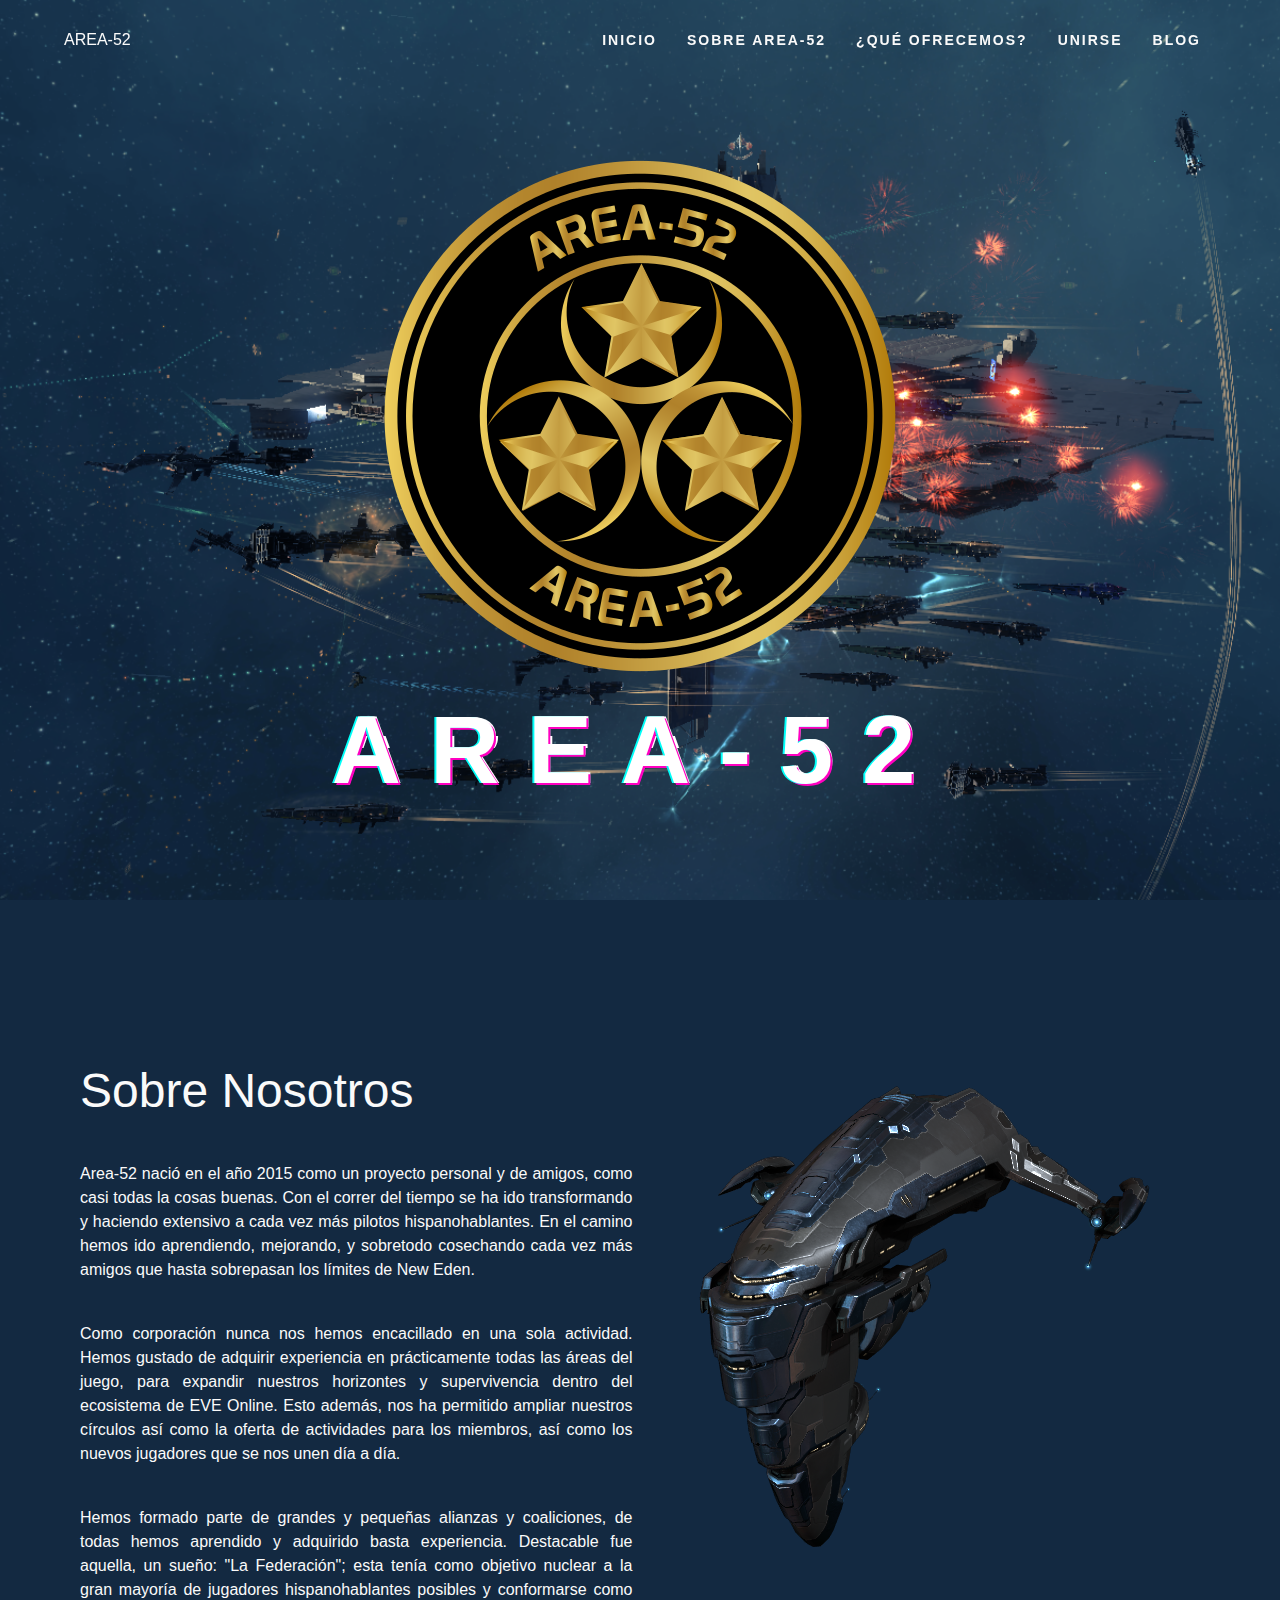
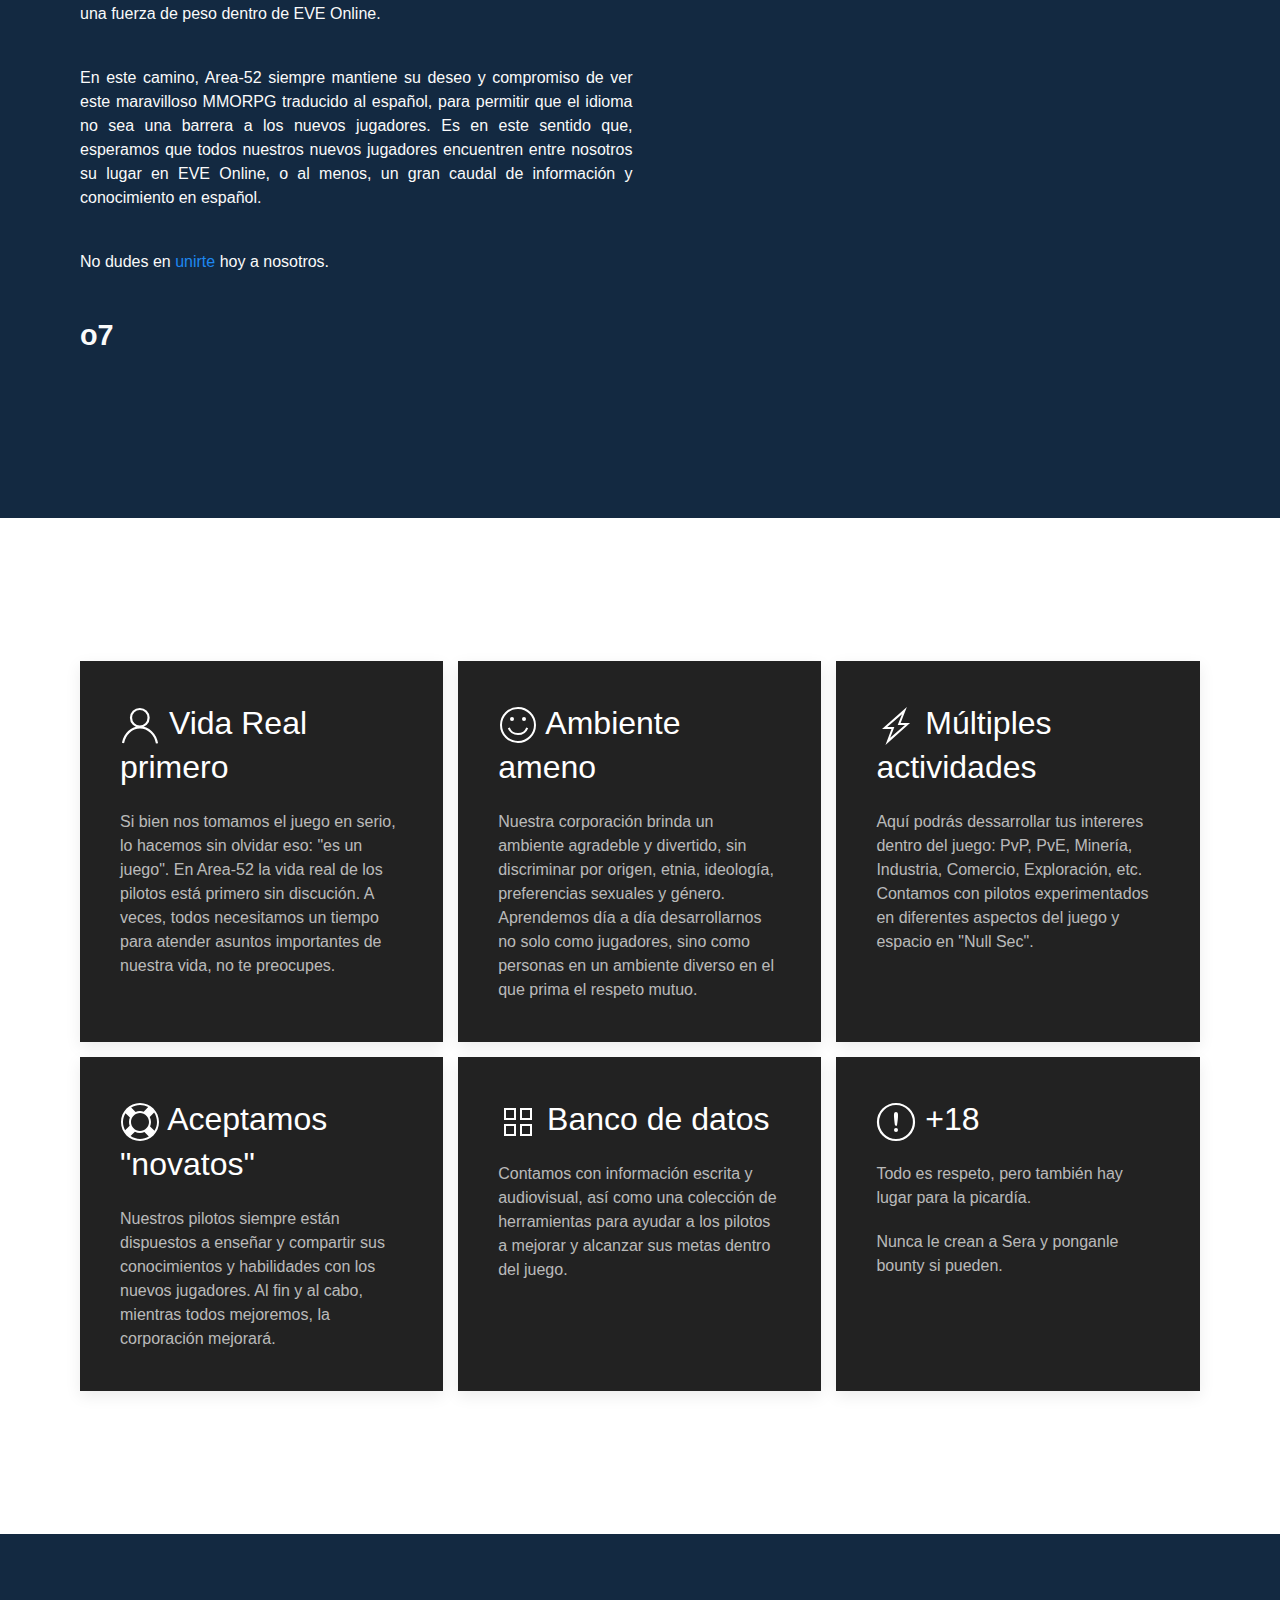
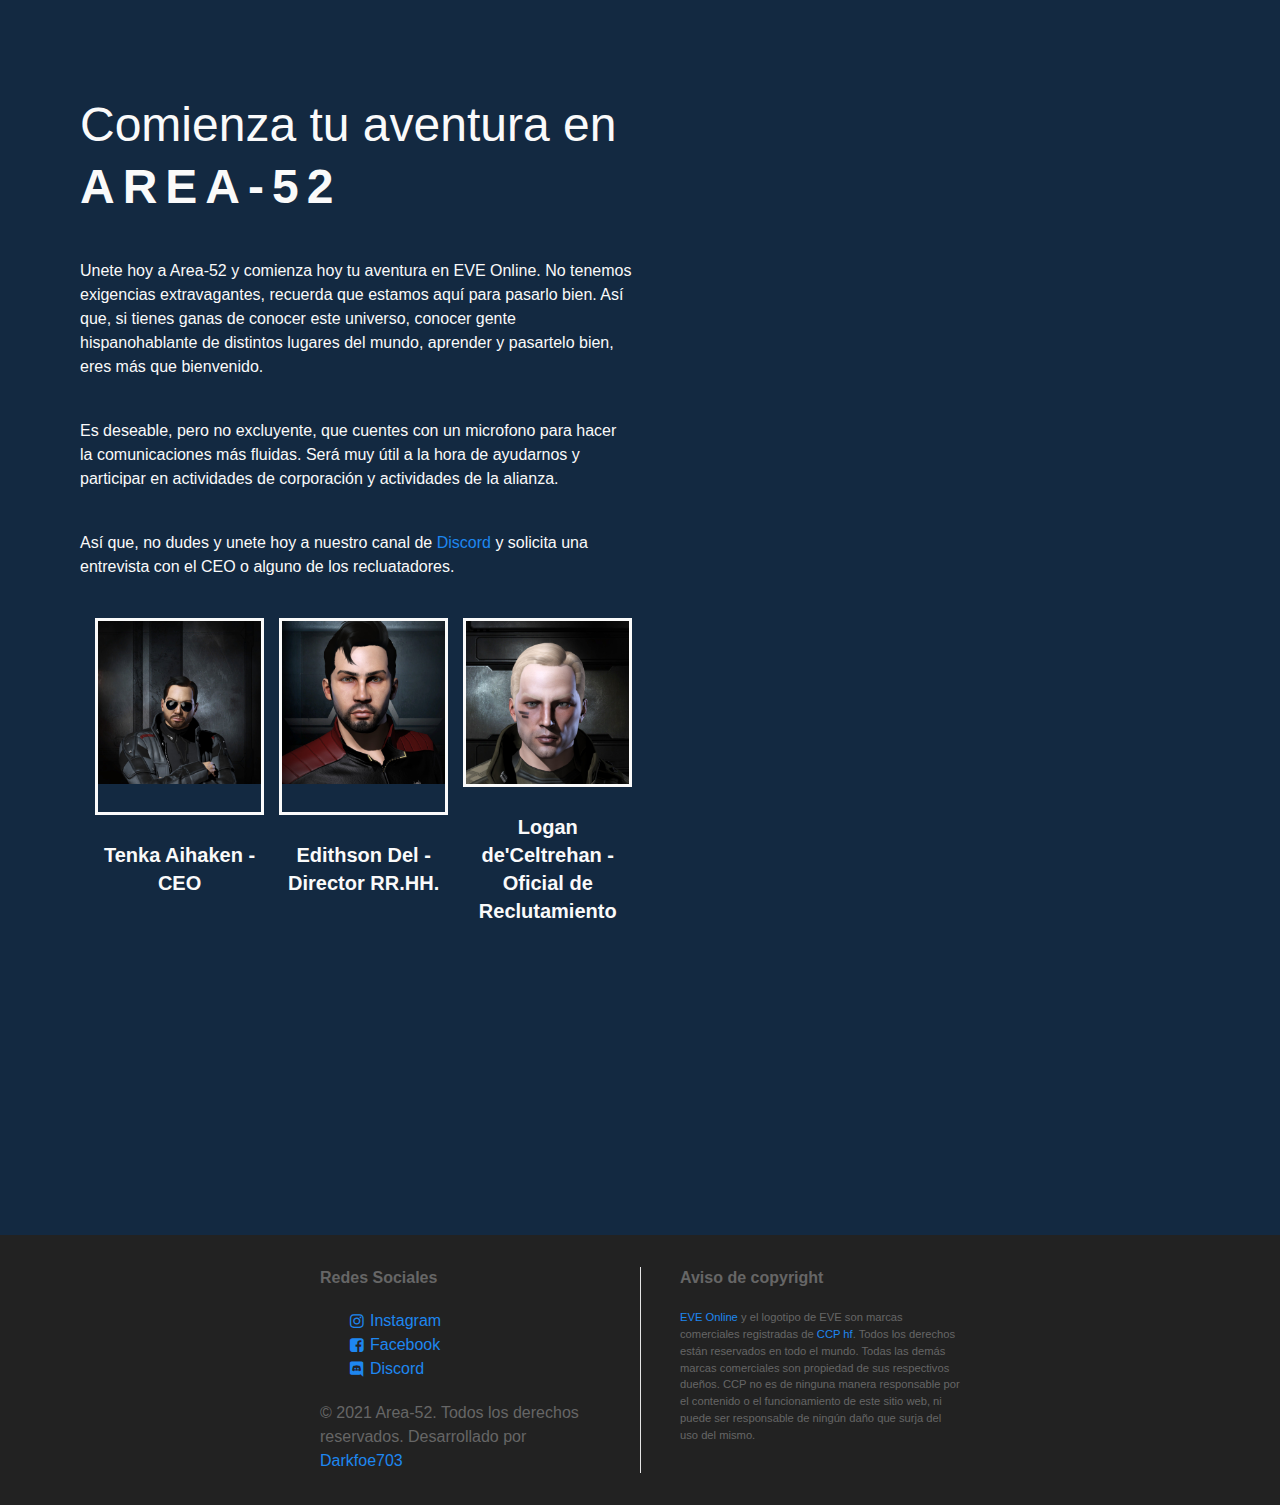
<file: area52-eve.github.io/area52web/index.htm>
﻿<!DOCTYPE html>
<html lang="es"><head>
  <meta charset="utf-8">
  <meta http-equiv="X-UA-Compatible" content="IE=edge">
  <meta name="viewport" content="width=device-width, initial-scale=1">
  <meta name="description" content="Corporación hispanohablante de EVE Online. Uno de los mejores MMORPG de la historia.">
  <link type="application/atom+xml" rel="alternate" href="feed.xml" title="Area-52">
  <!-- Begin Jekyll SEO tag v2.7.1 -->
<title>Area-52 | La mejor corporación de EVE Online</title>
<meta name="generator" content="Jekyll v3.9.0">
<meta property="og:title" content="Area-52">
<meta property="og:locale" content="es_MX">
<meta name="description" content="Corporación hispanohablante de EVE Online. Uno de los mejores MMORPG de la historia.">
<meta property="og:description" content="Corporación hispanohablante de EVE Online. Uno de los mejores MMORPG de la historia.">
<link rel="canonical" href="index.htm">
<meta property="og:url" content="https://area52-eve.github.io/area52web/">
<meta property="og:site_name" content="Area-52">
<meta name="twitter:card" content="summary">
<meta property="twitter:title" content="Area-52">
<script type="application/ld+json">
{"description":"Corporación hispanohablante de EVE Online. Uno de los mejores MMORPG de la historia.","url":"https://area52-eve.github.io/area52web/","@type":"WebSite","headline":"Area-52","sameAs":["https://www.instagram.com/area52.eve","https://github.com/area52-EVE","https://facebook.com/area52.eve"],"name":"Area-52","@context":"https://schema.org"}</script>
<!-- End Jekyll SEO tag -->

  <meta name="keywords" content="Area 52,-52,Area-52,area52,corporacion,eve,EVE Online,MMORPG,comunidad">
  <link rel="stylesheet" href="assets/css/normalize.css">
  <!-- UIkit CSS -->
  <link rel="stylesheet" href="assets/css/uikit.min.css">
  <link rel="stylesheet" href="../nerdfont-webfonts/build/firacode-nerd-font.css">
  <link rel="stylesheet" href="assets/css/main.css">
  
</head>
<body><header id="home" class="header uk-background-cover" uk-parallax="bgy: -250">
  <div uk-sticky="sel-target: .uk-navbar-container; cls-active: uk-navbar-sticky">
    <nav class="nav uk-navbar-container uk-navbar-transparent" uk-navbar="">
      <div class="uk-navbar-left">AREA-52</div>
      <div class="uk-navbar-right">
          <ul class="uk-navbar-nav uk-visible@s">
            <li class=" "><a href="index.htm#home" aria-label="Inicio" title="Inicio">Inicio</a></li>
            <li class=" "><a href="index.htm#about" aria-label="Sobre nosotros" title="Sobre nosotros">Sobre Area-52</a></li>
            <li class=" "><a href="index.htm#perks" aria-label="¿Qué Ofrecemos?" title="¿Qué Ofrecemos?">¿Qué Ofrecemos?</a></li>
            <li class=" "><a href="index.htm#join-us" aria-label="Unirse" title="Unirse">Unirse</a></li>
            <li class=" "><a href="blog.html" aria-label="Nuestro blog" title="Nuestro blog">Blog</a></li>
          </ul>
          <a href="#" class="uk-navbar-toggle uk-hidden@s" uk-navbar-toggle-icon="" uk-toggle="target: #sidenav"></a>
      </div>
    </nav>
  </div>
  <div id="sidenav" uk-offcanvas="flip:true" class="uk-offcanvas">
      <div class="uk-offcanvas-bar">
          <ul class="uk-nav">
            <li class=""><a href="index.htm#home" aria-label="Inicio" title="Inicio">Inicio</a></li>
            <li class=""><a href="index.htm#about" aria-label="Sobre nosotros" title="Sobre nosotros">Sobre Area-52</a></li>
            <li class=""><a href="index.htm#perks" aria-label="¿Qué Ofrecemos?" title="¿Qué Ofrecemos?">¿Qué Ofrecemos?</a></li>
            <li class=""><a href="index.htm#join-us" aria-label="Unirse" title="Unirse">Unirse</a></li>
            <li class=""><a href="blog.html" aria-label="Nuestro blog" title="Nuestro blog">Blog</a></li>
          </ul>
      </div>
  </div>
  <div class="main">
    <figure class="main-logo uk-flex uk-flex-center" aria-label="Logo Area-52">
      <img src="assets/images/logo.png" alt="Corporación Area-52" title="Area-52">
    </figure>
    <div class="main-title uk-flex uk-flex-center">
      <h1 class="glitch" data-text="AREA-52">AREA-52</h1>
    </div>
  </div>
</header>
    <section id="about" class="uk-child-width-1-2@m uk-grid-small uk-grid-match" uk-grid="">
      <div class="about-text">
        <h2>Sobre Nosotros</h2>
        <p>
          Area-52 nació en el año 2015 como un proyecto personal y de amigos, como casi todas la cosas buenas. Con el correr del tiempo se ha ido transformando y haciendo extensivo a cada vez más pilotos hispanohablantes.
          En el camino hemos ido aprendiendo, mejorando, y sobretodo cosechando cada vez más amigos que hasta sobrepasan los límites de New Eden.
        </p>
        <p>
          Como corporación nunca nos hemos encacillado en una sola actividad. Hemos gustado de adquirir experiencia en prácticamente todas las áreas del juego, para expandir nuestros horizontes y supervivencia dentro del ecosistema de EVE Online. Esto además, nos ha permitido ampliar nuestros círculos así como la oferta de actividades para los miembros, así como los nuevos jugadores que se nos unen día a día.
        </p>
        <p>
          Hemos formado parte de grandes y pequeñas alianzas y coaliciones, de todas hemos aprendido y adquirido basta experiencia. Destacable fue aquella, un sueño: "La Federación"; esta tenía como objetivo nuclear a la gran mayoría de jugadores hispanohablantes posibles y conformarse como una fuerza de peso dentro de EVE Online.
        </p>
        <p>
          En este camino, Area-52 siempre mantiene su deseo y compromiso de ver este maravilloso MMORPG traducido al español, para permitir que el idioma no sea una barrera a los nuevos jugadores. Es en este sentido que, esperamos que todos nuestros nuevos jugadores encuentren entre nosotros su lugar en EVE Online, o al menos, un gran caudal de información y conocimiento en español.
        </p>
        <p>No dudes en <a href="index.html#join-us">unirte</a> hoy a nosotros.</p>
        <p><span class="hi">o7</span></p>
      </div>
      <div class="about-img">
        <figure aria-label="Amarr Cruiser">
          <img src="assets/images/hac.png" alt="Maller" title="Ship: Maller" uk-parallax="y: 200; x: 150; rotate: -10; hue: 150">
        </figure>
      </div>
    </section>
    <section id="perks" class="uk-child-width-1-3@m uk-grid-small uk-grid-match" uk-grid="">
      <div>
        <div class="uk-card uk-card-secondary uk-card-body">
            <h3 class="uk-card-title"><span uk-icon="icon: user; ratio: 2"></span> Vida Real primero</h3>
            <p>Si bien nos tomamos el juego en serio, lo hacemos sin olvidar eso: "es un juego". En Area-52 la vida real de los pilotos está primero sin discución.
            A veces, todos necesitamos un tiempo para atender asuntos importantes de nuestra vida, no te preocupes.</p>
        </div>
      </div>
      <div>
          <div class="uk-card uk-card-secondary uk-card-body">
              <h3 class="uk-card-title"><span uk-icon="icon: happy; ratio: 2"></span> Ambiente ameno</h3>
              <p>Nuestra corporación brinda un ambiente agradeble y divertido, sin discriminar por origen, etnia, ideología, preferencias sexuales y género.
              Aprendemos día a día desarrollarnos no solo como jugadores, sino como personas en un ambiente diverso en el que prima el respeto mutuo.</p>
          </div>
      </div>
      <div>
          <div class="uk-card uk-card-secondary uk-card-body">
              <h3 class="uk-card-title"><span uk-icon="icon: bolt; ratio: 2"></span> Múltiples actividades</h3>
              <p>Aquí podrás dessarrollar tus intereres dentro del juego: PvP, PvE, Minería, Industria, Comercio, Exploración, etc.
              Contamos con pilotos experimentados en diferentes aspectos del juego y espacio en "Null Sec".</p>
          </div>
      </div>
      <div>
        <div class="uk-card uk-card-secondary uk-card-body">
            <h3 class="uk-card-title"><span uk-icon="icon: lifesaver; ratio: 2"></span> Aceptamos "novatos"</h3>
            <p>Nuestros pilotos siempre están dispuestos a enseñar y compartir sus conocimientos y habilidades con los nuevos jugadores. Al fin y al cabo, mientras todos mejoremos, la corporación mejorará.</p>
        </div>
      </div>
      <div>
          <div class="uk-card uk-card-secondary uk-card-body">
              <h3 class="uk-card-title"><span uk-icon="icon: thumbnails; ratio: 2"></span> Banco de datos</h3>
              <p>Contamos con información escrita y audiovisual, así como una colección de herramientas para ayudar a los pilotos a mejorar y alcanzar sus metas dentro del juego.</p>
          </div>
      </div>
      <div>
          <div class="uk-card uk-card-secondary uk-card-body">
              <h3 class="uk-card-title"><span uk-icon="icon: warning; ratio: 2"></span> +18</h3>
              <p>Todo es respeto, pero también hay lugar para la picardía.</p>
              <p>Nunca le crean a Sera y ponganle bounty si pueden.</p>
          </div>
      </div>
    </section>
    <section id="join-us" class="uk-child-width-1-2@m uk-grid-small uk-grid-match" uk-grid="">
      <div class="join-text">
        <h2>Comienza tu aventura en <br><b class="brand">AREA-52</b></h2>
        <p>
          Unete hoy a Area-52 y comienza hoy tu aventura en EVE Online. No tenemos exigencias extravagantes, recuerda que estamos aquí para pasarlo bien. Así que, si tienes ganas de conocer este universo, conocer gente hispanohablante de distintos lugares del mundo, aprender y pasartelo bien, eres más que bienvenido.
        </p>
        <p>
          Es deseable, pero no excluyente, que cuentes con un microfono para hacer la comunicaciones más fluidas. Será muy útil a la hora de ayudarnos y participar en actividades de corporación y actividades de la alianza.
        </p>
        <p>
          Así que, no dudes y unete hoy a nuestro canal de <a href="https://discord.gg/PCa4wdkTdb" aria-label="link a Discord" title="Discord de Area-52">Discord</a> y solicita una entrevista con el CEO o alguno de los recluatadores.
        </p>
        <div class="chars uk-child-width-1-3@m uk-grid-small uk-grid-match uk-text-center" uk-grid="parallax: 150">
          <div class="uk-flex-center">
            <figure class="char-img">
              <img src="../characters/2114407645/portrait" alt="Tenka Aihaken - CEO de Area-52" title="Tenka Aihaken">
            </figure>
            <h4 class="char-name">Tenka Aihaken - CEO</h4>
          </div>
          <div class="uk-flex-center">
            <figure class="char-img">
              <img src="../characters/2112957416/portrait" alt="Edithson Del - Director RR.HH de Area-52" title="Edithson Del">
            </figure>
            <h4 class="char-name">Edithson Del - Director RR.HH.</h4>
          </div>
          <div class="uk-flex-center">
            <figure class="char-img">
              <img src="../characters/2118703723/portrait" alt="Logan de'Celtrehan - Oficial de Reclutamiento" title="Logan de'Celtrehan">
            </figure>
            <h4 class="char-name">Logan de'Celtrehan - Oficial de Reclutamiento</h4>
          </div>
        </div>
      </div>
      <div class="discord">
        <iframe class="discord-frm" src="https://discord.com/widget?id=787833439658835998&theme=dark" allowtransparency="true" frameborder="0" sandbox="allow-popups allow-popups-to-escape-sandbox allow-same-origin allow-scripts" title="Discord de Area-52"></iframe>
      </div>
    </section>
<footer class="footer">
  <div class="uk-grid-divider uk-child-width-expand@s" uk-grid="">
    <div class="socials">
      <div class="social-icons">
        <h5>Redes Sociales</h5>
        <ul>
          <li><a href="https://www.instagram.com/area52.eve/" aria-label="enlace a Instagram" title="enlace a Instagram"><span> </span>Instagram</a></li>
          <li><a href="https://www.facebook.com/area52.eve" aria-label="enlace a Facebook" title="enlace a Facebook"><span> </span>Facebook</a></li>
          <li><a href="https://discord.gg/PCa4wdkTdb" aria-label="enlace a Discord" title="enlace a Discord"><span>ﭮ </span>Discord</a></li>
        </ul>
      </div>
      © 2021 Area-52. Todos los derechos reservados. Desarrollado por <a href="https://marcoromero.com.ar" aria-label="enlace a Marco Antonio Romero" title="Marco Antonio Romero">Darkfoe703</a>
    </div>
    <div class="copy">
      <h5>Aviso de copyright</h5>
      <a href="https://www.eveonline.com/" aria-label="enlace a EVE Online" title="EVE Online">EVE Online</a> y el logotipo de EVE son marcas comerciales registradas de <a href="https://www.ccpgames.com/" aria-label="enlace a CCP Games" title="CCP Games">CCP hf</a>. Todos los derechos están reservados en todo el mundo. Todas las demás marcas comerciales son propiedad de sus respectivos dueños.
      CCP no es de ninguna manera responsable por el contenido o el funcionamiento de este sitio web, ni puede ser responsable de ningún daño que surja del uso del mismo.
    </div>
  </div>
</footer>
<!-- UIkit JS -->
<script src="assets/js/uikit.min.js"></script>
<script src="assets/js/uikit-icons.min.js"></script>
<script type="text/javascript" src="assets/js/main.js"></script>
</body>

</html>
</file>
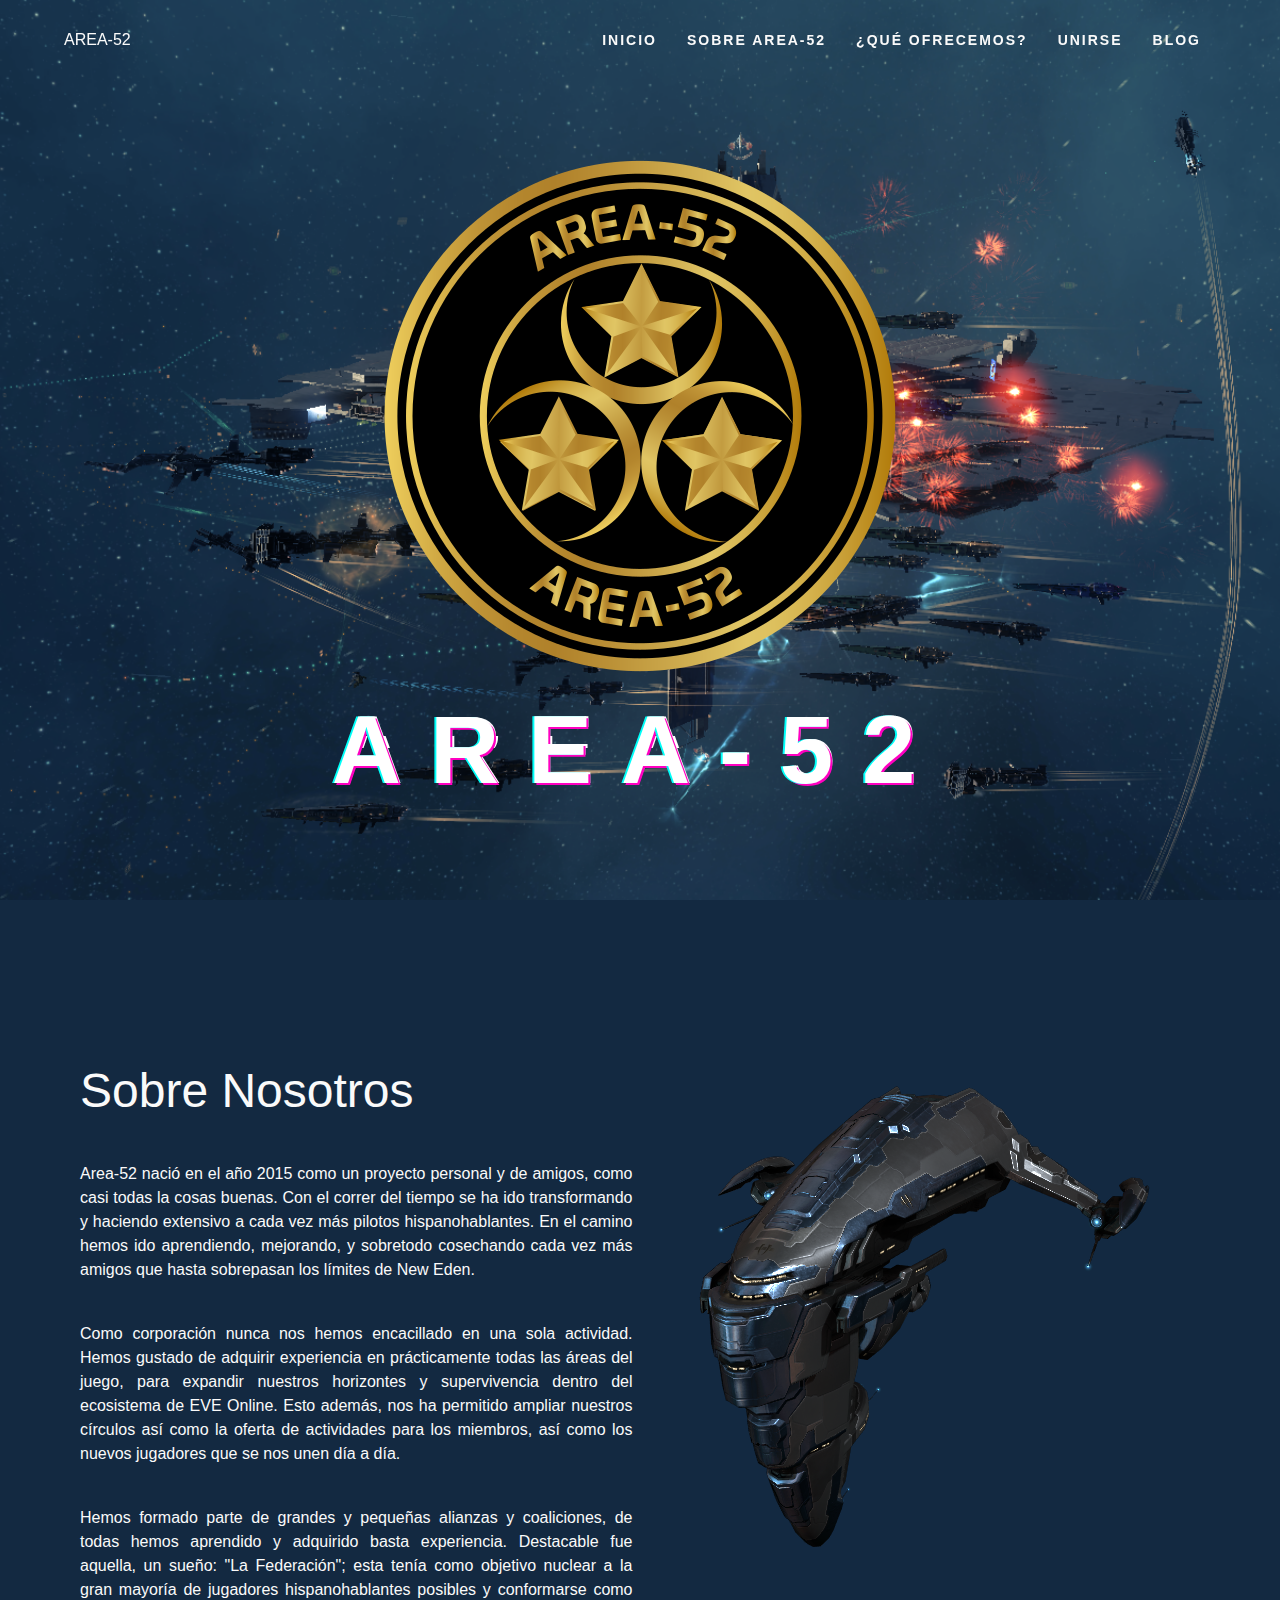
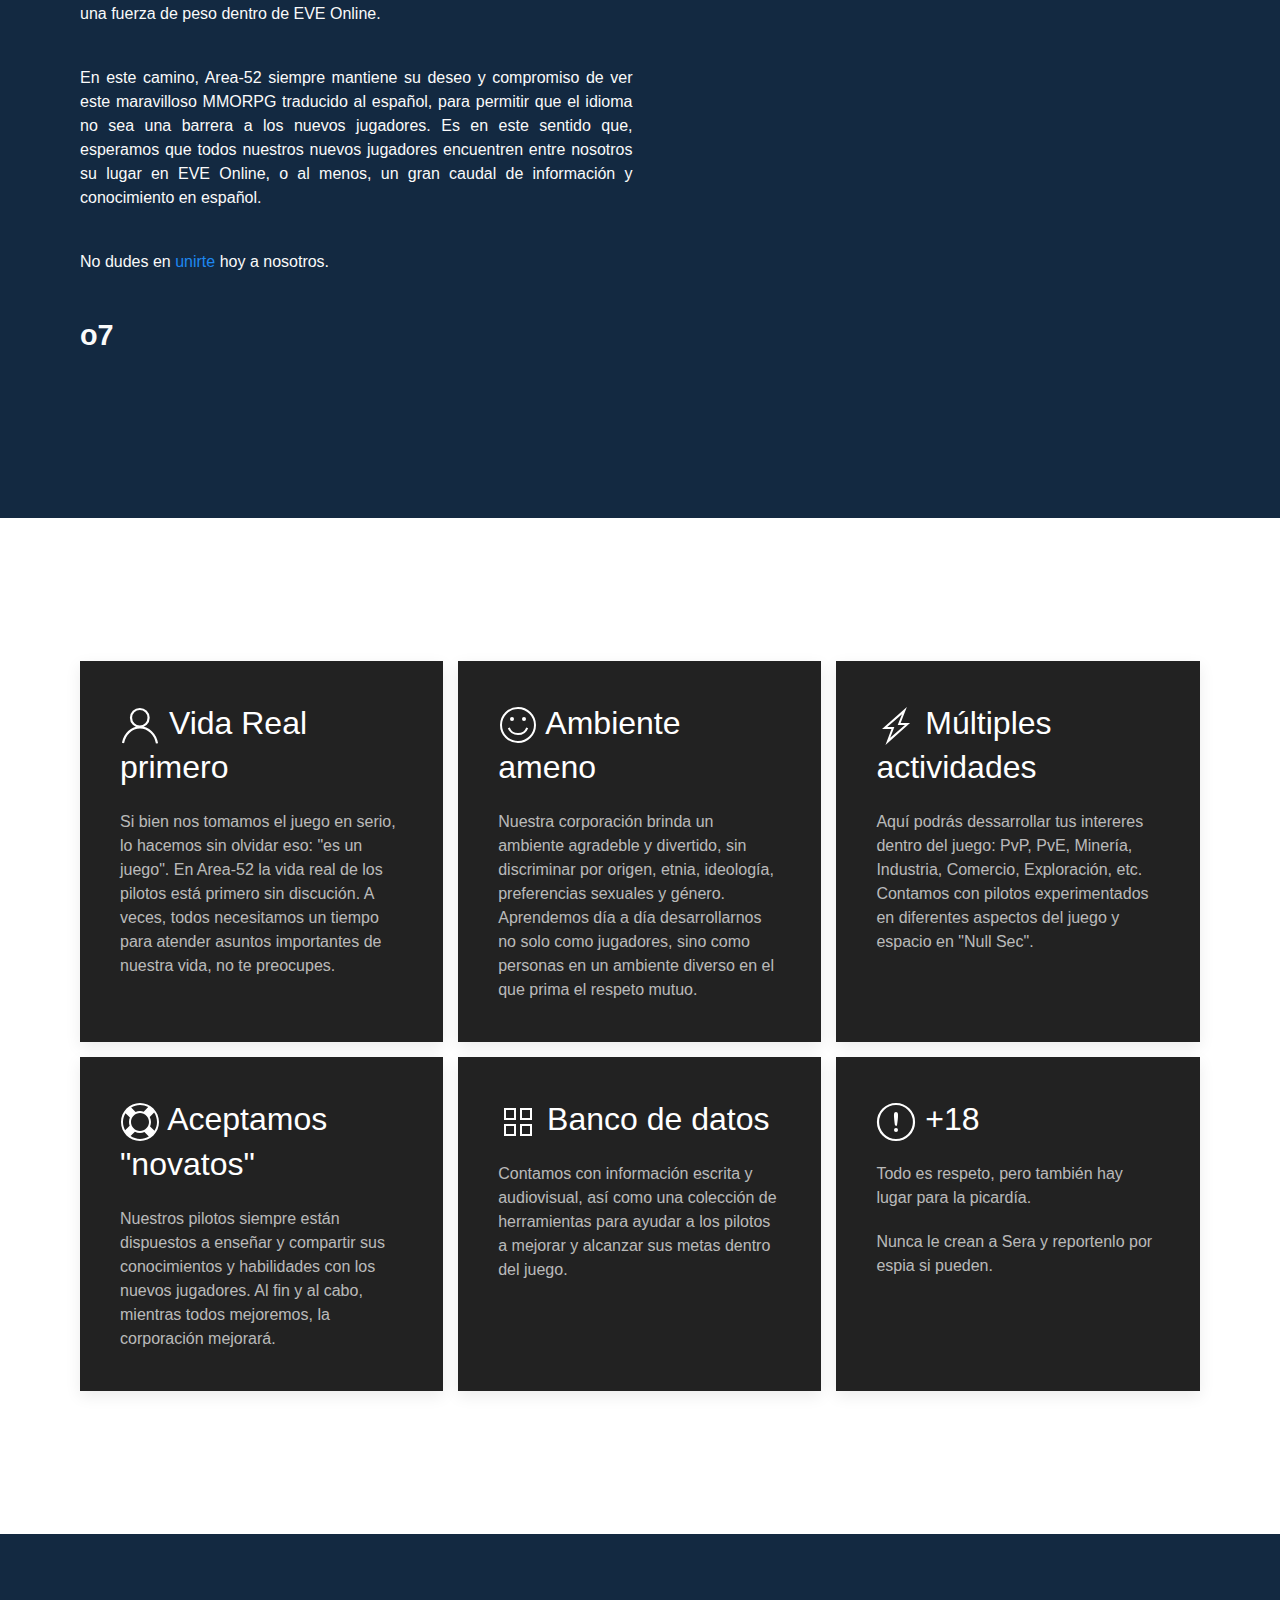
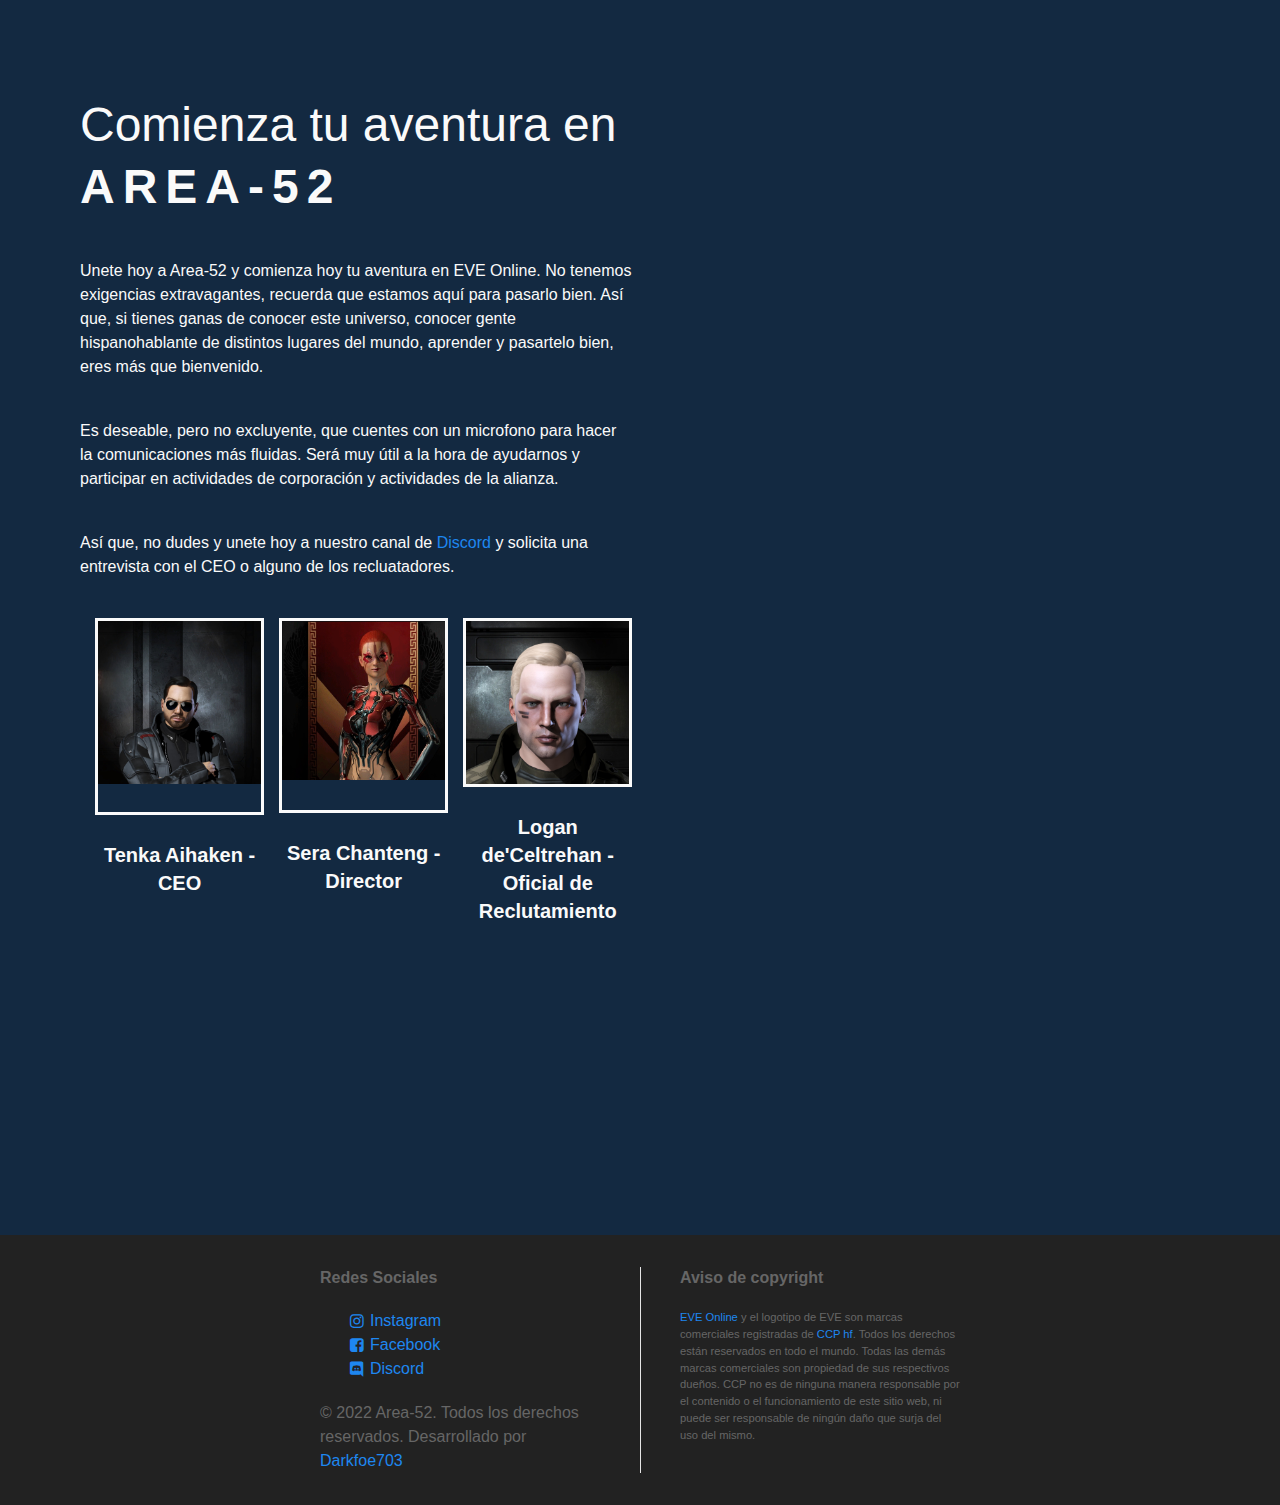
<file: area52-eve.github.io/area52web/index.html>
﻿<!DOCTYPE html>
<html lang="es"><head>
  <meta charset="utf-8">
  <meta http-equiv="X-UA-Compatible" content="IE=edge">
  <meta name="viewport" content="width=device-width, initial-scale=1">
  <meta name="description" content="Corporación hispanohablante de EVE Online. Uno de los mejores MMORPG de la historia.">
  <link type="application/atom+xml" rel="alternate" href="feed.xml" title="Area-52">
  <!-- Begin Jekyll SEO tag v2.7.1 -->
<title>Area-52 | La mejor corporación de EVE Online</title>
<meta name="generator" content="Jekyll v3.9.0">
<meta property="og:title" content="Area-52">
<meta property="og:locale" content="es_MX">
<meta name="description" content="Corporación hispanohablante de EVE Online. Uno de los mejores MMORPG de la historia.">
<meta property="og:description" content="Corporación hispanohablante de EVE Online. Uno de los mejores MMORPG de la historia.">
<link rel="canonical" href="index.htm">
<meta property="og:url" content="https://Area52.github.io/area52web/">
<meta property="og:site_name" content="Area-52">
<meta name="twitter:card" content="summary">
<meta property="twitter:title" content="Area-52">
<script type="application/ld+json">
{"description":"Corporación hispanohablante de EVE Online. Uno de los mejores MMORPG de la historia.","url":"https://Area52.github.io/area52web/","@type":"WebSite","headline":"Area-52","sameAs":["https://www.instagram.com/area52.eve","https://github.com/area52-EVE","https://facebook.com/area52.eve"],"name":"Area-52","@context":"https://schema.org"}</script>
<!-- End Jekyll SEO tag -->

  <meta name="keywords" content="Area 52,-52,Area-52,area52,corporacion,eve,EVE Online,MMORPG,comunidad">
  <link rel="stylesheet" href="assets/css/normalize.css">
  <!-- UIkit CSS -->
  <link rel="stylesheet" href="assets/css/uikit.min.css">
  <link rel="stylesheet" href="../nerdfont-webfonts/build/firacode-nerd-font.css">
  <link rel="stylesheet" href="assets/css/main.css">
  
</head>
<body><header id="home" class="header uk-background-cover" uk-parallax="bgy: -250">
  <div uk-sticky="sel-target: .uk-navbar-container; cls-active: uk-navbar-sticky">
    <nav class="nav uk-navbar-container uk-navbar-transparent" uk-navbar="">
      <div class="uk-navbar-left">AREA-52</div>
      <div class="uk-navbar-right">
          <ul class="uk-navbar-nav uk-visible@s">
            <li class=" "><a href="index.htm#home" aria-label="Inicio" title="Inicio">Inicio</a></li>
            <li class=" "><a href="index.htm#about" aria-label="Sobre nosotros" title="Sobre nosotros">Sobre Area-52</a></li>
            <li class=" "><a href="index.htm#perks" aria-label="¿Qué Ofrecemos?" title="¿Qué Ofrecemos?">¿Qué Ofrecemos?</a></li>
            <li class=" "><a href="index.htm#join-us" aria-label="Unirse" title="Unirse">Unirse</a></li>
            <li class=" "><a href="blog.html" aria-label="Nuestro blog" title="Nuestro blog">Blog</a></li>
          </ul>
          <a href="#" class="uk-navbar-toggle uk-hidden@s" uk-navbar-toggle-icon="" uk-toggle="target: #sidenav"></a>
      </div>
    </nav>
  </div>
  <div id="sidenav" uk-offcanvas="flip:true" class="uk-offcanvas">
      <div class="uk-offcanvas-bar">
          <ul class="uk-nav">
            <li class=""><a href="index.htm#home" aria-label="Inicio" title="Inicio">Inicio</a></li>
            <li class=""><a href="index.htm#about" aria-label="Sobre nosotros" title="Sobre nosotros">Sobre Area-52</a></li>
            <li class=""><a href="index.htm#perks" aria-label="¿Qué Ofrecemos?" title="¿Qué Ofrecemos?">¿Qué Ofrecemos?</a></li>
            <li class=""><a href="index.htm#join-us" aria-label="Unirse" title="Unirse">Unirse</a></li>
            <li class=""><a href="blog.html" aria-label="Nuestro blog" title="Nuestro blog">Blog</a></li>
          </ul>
      </div>
  </div>
  <div class="main">
    <figure class="main-logo uk-flex uk-flex-center" aria-label="Logo Area-52">
      <img src="assets/images/logo.png" alt="Corporación Area-52" title="Area-52">
    </figure>
    <div class="main-title uk-flex uk-flex-center">
      <h1 class="glitch" data-text="AREA-52">AREA-52</h1>
    </div>
  </div>
</header>
    <section id="about" class="uk-child-width-1-2@m uk-grid-small uk-grid-match" uk-grid="">
      <div class="about-text">
        <h2>Sobre Nosotros</h2>
        <p>
          Area-52 nació en el año 2015 como un proyecto personal y de amigos, como casi todas la cosas buenas. Con el correr del tiempo se ha ido transformando y haciendo extensivo a cada vez más pilotos hispanohablantes.
          En el camino hemos ido aprendiendo, mejorando, y sobretodo cosechando cada vez más amigos que hasta sobrepasan los límites de New Eden.
        </p>
        <p>
          Como corporación nunca nos hemos encacillado en una sola actividad. Hemos gustado de adquirir experiencia en prácticamente todas las áreas del juego, para expandir nuestros horizontes y supervivencia dentro del ecosistema de EVE Online. Esto además, nos ha permitido ampliar nuestros círculos así como la oferta de actividades para los miembros, así como los nuevos jugadores que se nos unen día a día.
        </p>
        <p>
          Hemos formado parte de grandes y pequeñas alianzas y coaliciones, de todas hemos aprendido y adquirido basta experiencia. Destacable fue aquella, un sueño: "La Federación"; esta tenía como objetivo nuclear a la gran mayoría de jugadores hispanohablantes posibles y conformarse como una fuerza de peso dentro de EVE Online.
        </p>
        <p>
          En este camino, Area-52 siempre mantiene su deseo y compromiso de ver este maravilloso MMORPG traducido al español, para permitir que el idioma no sea una barrera a los nuevos jugadores. Es en este sentido que, esperamos que todos nuestros nuevos jugadores encuentren entre nosotros su lugar en EVE Online, o al menos, un gran caudal de información y conocimiento en español.
        </p>
        <p>No dudes en <a href="index.html#join-us">unirte</a> hoy a nosotros.</p>
        <p><span class="hi">o7</span></p>
      </div>
      <div class="about-img">
        <figure aria-label="Amarr Cruiser">
          <img src="assets/images/hac.png" alt="Maller" title="Ship: Maller" uk-parallax="y: 200; x: 150; rotate: -10; hue: 150">
        </figure>
      </div>
    </section>
    <section id="perks" class="uk-child-width-1-3@m uk-grid-small uk-grid-match" uk-grid="">
      <div>
        <div class="uk-card uk-card-secondary uk-card-body">
            <h3 class="uk-card-title"><span uk-icon="icon: user; ratio: 2"></span> Vida Real primero</h3>
            <p>Si bien nos tomamos el juego en serio, lo hacemos sin olvidar eso: "es un juego". En Area-52 la vida real de los pilotos está primero sin discución.
            A veces, todos necesitamos un tiempo para atender asuntos importantes de nuestra vida, no te preocupes.</p>
        </div>
      </div>
      <div>
          <div class="uk-card uk-card-secondary uk-card-body">
              <h3 class="uk-card-title"><span uk-icon="icon: happy; ratio: 2"></span> Ambiente ameno</h3>
              <p>Nuestra corporación brinda un ambiente agradeble y divertido, sin discriminar por origen, etnia, ideología, preferencias sexuales y género.
              Aprendemos día a día desarrollarnos no solo como jugadores, sino como personas en un ambiente diverso en el que prima el respeto mutuo.</p>
          </div>
      </div>
      <div>
          <div class="uk-card uk-card-secondary uk-card-body">
              <h3 class="uk-card-title"><span uk-icon="icon: bolt; ratio: 2"></span> Múltiples actividades</h3>
              <p>Aquí podrás dessarrollar tus intereres dentro del juego: PvP, PvE, Minería, Industria, Comercio, Exploración, etc.
              Contamos con pilotos experimentados en diferentes aspectos del juego y espacio en "Null Sec".</p>
          </div>
      </div>
      <div>
        <div class="uk-card uk-card-secondary uk-card-body">
            <h3 class="uk-card-title"><span uk-icon="icon: lifesaver; ratio: 2"></span> Aceptamos "novatos"</h3>
            <p>Nuestros pilotos siempre están dispuestos a enseñar y compartir sus conocimientos y habilidades con los nuevos jugadores. Al fin y al cabo, mientras todos mejoremos, la corporación mejorará.</p>
        </div>
      </div>
      <div>
          <div class="uk-card uk-card-secondary uk-card-body">
              <h3 class="uk-card-title"><span uk-icon="icon: thumbnails; ratio: 2"></span> Banco de datos</h3>
              <p>Contamos con información escrita y audiovisual, así como una colección de herramientas para ayudar a los pilotos a mejorar y alcanzar sus metas dentro del juego.</p>
          </div>
      </div>
      <div>
          <div class="uk-card uk-card-secondary uk-card-body">
              <h3 class="uk-card-title"><span uk-icon="icon: warning; ratio: 2"></span> +18</h3>
              <p>Todo es respeto, pero también hay lugar para la picardía.</p>
              <p>Nunca le crean a Sera y reportenlo por espia si pueden.</p>
          </div>
      </div>
    </section>
    <section id="join-us" class="uk-child-width-1-2@m uk-grid-small uk-grid-match" uk-grid="">
      <div class="join-text">
        <h2>Comienza tu aventura en <br><b class="brand">AREA-52</b></h2>
        <p>
          Unete hoy a Area-52 y comienza hoy tu aventura en EVE Online. No tenemos exigencias extravagantes, recuerda que estamos aquí para pasarlo bien. Así que, si tienes ganas de conocer este universo, conocer gente hispanohablante de distintos lugares del mundo, aprender y pasartelo bien, eres más que bienvenido.
        </p>
        <p>
          Es deseable, pero no excluyente, que cuentes con un microfono para hacer la comunicaciones más fluidas. Será muy útil a la hora de ayudarnos y participar en actividades de corporación y actividades de la alianza.
        </p>
        <p>
          Así que, no dudes y unete hoy a nuestro canal de <a href="https://discord.gg/PCa4wdkTdb" aria-label="link a Discord" title="Discord de Area-52">Discord</a> y solicita una entrevista con el CEO o alguno de los recluatadores.
        </p>
        <div class="chars uk-child-width-1-3@m uk-grid-small uk-grid-match uk-text-center" uk-grid="parallax: 150">
          <div class="uk-flex-center">
            <figure class="char-img">
              <img src="../characters/2114407645/portrait" alt="Tenka Aihaken - CEO de Area-52" title="Tenka Aihaken">
            </figure>
            <h4 class="char-name">Tenka Aihaken - CEO</h4>
          </div>
          <div class="uk-flex-center">
            <figure class="char-img">
              <img src="../characters/2112957416/sera.gif" alt="Sera Chanteng - Director de Area-52" title="Sera Chanteng">
            </figure>
            <h4 class="char-name">Sera Chanteng - Director</h4>
          </div>
          <div class="uk-flex-center">
            <figure class="char-img">
              <img src="../characters/2118703723/portrait" alt="Logan de'Celtrehan - Oficial de Reclutamiento" title="Logan de'Celtrehan">
            </figure>
            <h4 class="char-name">Logan de'Celtrehan - Oficial de Reclutamiento</h4>
          </div>
        </div>
      </div>
      <div class="discord">
        <iframe class="discord-frm" src="https://discord.com/widget?id=269176128936083456&theme=dark" allowtransparency="true" frameborder="0" sandbox="allow-popups allow-popups-to-escape-sandbox allow-same-origin allow-scripts" title="Discord de Area-52"></iframe>
      </div>
    </section>
<footer class="footer">
  <div class="uk-grid-divider uk-child-width-expand@s" uk-grid="">
    <div class="socials">
      <div class="social-icons">
        <h5>Redes Sociales</h5>
        <ul>
          <li><a href="https://www.instagram.com/area52.eve/" aria-label="enlace a Instagram" title="enlace a Instagram"><span> </span>Instagram</a></li>
          <li><a href="https://www.facebook.com/area52.eve" aria-label="enlace a Facebook" title="enlace a Facebook"><span> </span>Facebook</a></li>
          <li><a href="https://discord.gg/PCa4wdkTdb" aria-label="enlace a Discord" title="enlace a Discord"><span>ﭮ </span>Discord</a></li>
        </ul>
      </div>
      © 2022 Area-52. Todos los derechos reservados. Desarrollado por <a href="https://marcoromero.com.ar" aria-label="enlace a Marco Antonio Romero" title="Marco Antonio Romero">Darkfoe703</a>
    </div>
    <div class="copy">
      <h5>Aviso de copyright</h5>
      <a href="https://www.eveonline.com/" aria-label="enlace a EVE Online" title="EVE Online">EVE Online</a> y el logotipo de EVE son marcas comerciales registradas de <a href="https://www.ccpgames.com/" aria-label="enlace a CCP Games" title="CCP Games">CCP hf</a>. Todos los derechos están reservados en todo el mundo. Todas las demás marcas comerciales son propiedad de sus respectivos dueños.
      CCP no es de ninguna manera responsable por el contenido o el funcionamiento de este sitio web, ni puede ser responsable de ningún daño que surja del uso del mismo.
    </div>
  </div>
</footer>
<!-- UIkit JS -->
<script src="assets/js/uikit.min.js"></script>
<script src="assets/js/uikit-icons.min.js"></script>
<script type="text/javascript" src="assets/js/main.js"></script>
</body>

</html>
</file>
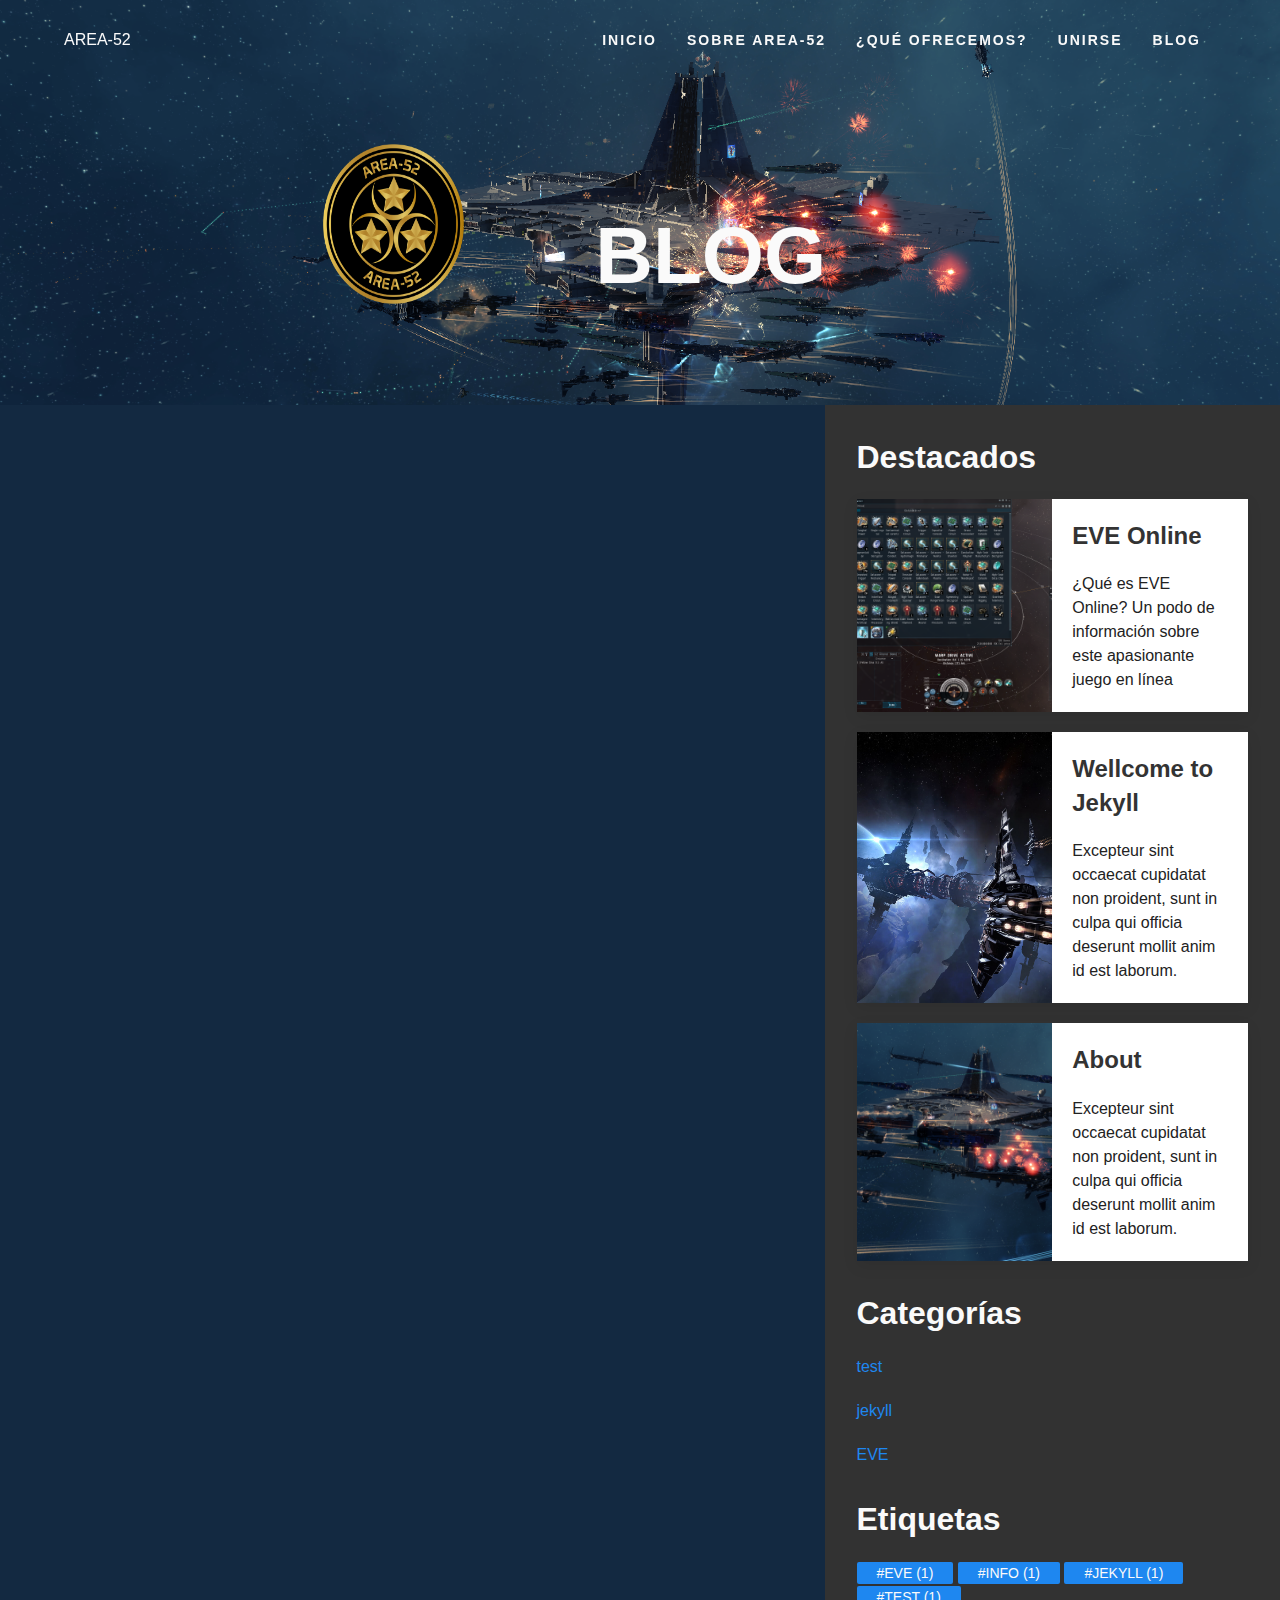
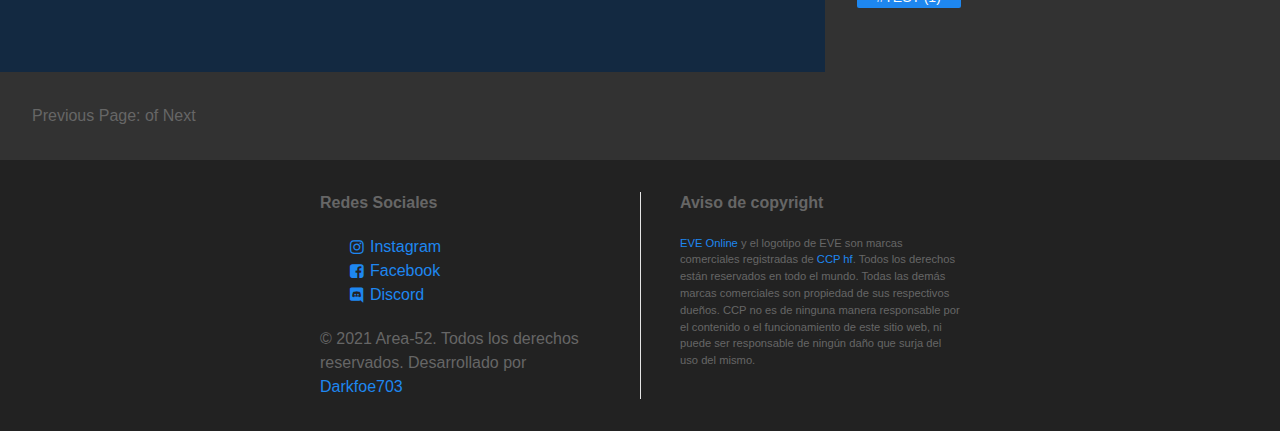
<file: area52-eve.github.io/area52web/blog.html>
﻿<!DOCTYPE html>
<html lang="es"><head>
  <meta charset="utf-8">
  <meta http-equiv="X-UA-Compatible" content="IE=edge">
  <meta name="viewport" content="width=device-width, initial-scale=1">
  <meta name="description" content="Corporación hispanohablante de EVE Online. Uno de los mejores MMORPG de la historia.">
  <link type="application/atom+xml" rel="alternate" href="feed.xml" title="Area-52">
  <!-- Begin Jekyll SEO tag v2.7.1 -->
<title>Blog | Area-52</title>
<meta name="generator" content="Jekyll v3.9.0">
<meta property="og:title" content="Blog">
<meta property="og:locale" content="es_MX">
<meta name="description" content="Corporación hispanohablante de EVE Online. Uno de los mejores MMORPG de la historia.">
<meta property="og:description" content="Corporación hispanohablante de EVE Online. Uno de los mejores MMORPG de la historia.">
<link rel="canonical" href="blog.html">
<meta property="og:url" content="https://area52-eve.github.io/area52web/blog.html">
<meta property="og:site_name" content="Area-52">
<meta name="twitter:card" content="summary">
<meta property="twitter:title" content="Blog">
<script type="application/ld+json">
{"description":"Corporación hispanohablante de EVE Online. Uno de los mejores MMORPG de la historia.","url":"https://area52-eve.github.io/area52web/blog.html","@type":"WebPage","headline":"Blog","@context":"https://schema.org"}</script>
<!-- End Jekyll SEO tag -->

  <meta name="keywords" content="Area 52,-52,Area-52,area52,corporacion,eve,EVE Online,MMORPG,comunidad">
  <link rel="stylesheet" href="assets/css/normalize.css">
  <!-- UIkit CSS -->
  <link rel="stylesheet" href="assets/css/uikit.min.css">
  <link rel="stylesheet" href="../nerdfont-webfonts/build/firacode-nerd-font.css">
  <link rel="stylesheet" href="assets/css/main.css">
  
  <link rel="stylesheet" href="assets/css/gh-md.css">
  <link rel="stylesheet" href="assets/css/blog.css">
  
</head>
<body><header id="home" class="header uk-background-cover" uk-parallax="bgy: -250">
  <div uk-sticky="sel-target: .uk-navbar-container; cls-active: uk-navbar-sticky">
    <nav class="nav uk-navbar-container uk-navbar-transparent" uk-navbar="">
      <div class="uk-navbar-left">AREA-52</div>
      <div class="uk-navbar-right">
        <ul class="uk-navbar-nav uk-visible@s">
          <li class=" "><a href="index.htm#home" aria-label="Inicio" title="Inicio">Inicio</a></li>
          <li class=" "><a href="index.htm#about" aria-label="Sobre nosotros" title="Sobre nosotros">Sobre Area-52</a></li>
          <li class=" "><a href="index.htm#perks" aria-label="¿Qué Ofrecemos?" title="¿Qué Ofrecemos?">¿Qué Ofrecemos?</a></li>
          <li class=" "><a href="index.htm#join-us" aria-label="Unirse" title="Unirse">Unirse</a></li>
          <li class=" "><a href="blog.html" aria-label="Nuestro blog" title="Nuestro blog">Blog</a></li>
        </ul>
          <a href="#" class="uk-navbar-toggle uk-hidden@s" uk-navbar-toggle-icon="" uk-toggle="target: #sidenav"></a>
      </div>
    </nav>
  </div>
  <div id="sidenav" uk-offcanvas="flip:true" class="uk-offcanvas">
      <div class="uk-offcanvas-bar">
        <ul class="uk-nav">
          <li class=""><a href="index.htm#home" aria-label="Inicio" title="Inicio">Inicio</a></li>
          <li class=""><a href="index.htm#about" aria-label="Sobre nosotros" title="Sobre nosotros">Sobre Area-52</a></li>
          <li class=""><a href="index.htm#perks" aria-label="¿Qué Ofrecemos?" title="¿Qué Ofrecemos?">¿Qué Ofrecemos?</a></li>
          <li class=""><a href="index.htm#join-us" aria-label="Unirse" title="Unirse">Unirse</a></li>
          <li class=""><a href="blog.html" aria-label="Nuestro blog" title="Nuestro blog">Blog</a></li>
        </ul>
      </div>
  </div>
  <div class="main uk-flex uk-flex-center">
    <figure class="main-logo uk-flex uk-flex-center" aria-label="Logo Area-52">
      <img src="assets/images/logo.png" alt="Corporación Area-52" title="Area-52">
    </figure>
    <div class="main-title">
      <h1 class="" data-text="BLOG">BLOG</h1>
    </div>
  </div>
</header>
<section id="blog-main" class="uk-flex">
      <main class="blog-content uk-child-width-1-3@m uk-grid-small uk-grid-match" uk-grid="">
              


        

      </main><aside class="blog-aside">
  <div class="aside-highlights">
    <h2>Destacados</h2>
    
    
      <a class="a-card" href="/eve/2021/10/08/eve-online.html">
        <div class="uk-card uk-card-default uk-card-small uk-card-hover uk-grid-collapse uk-child-width-1-2@s uk-margin" uk-grid="">
          <div class=" aside-card uk-card-media-left uk-cover-container">
            
            <img src="assets/images/01.png" alt="EVE Online" uk-cover="">
            
            <canvas width="150" height="170"></canvas>
          </div>
          <div>
              <div class="uk-card-body">
                <h3 class="uk-card-title">EVE Online</h3>
                <p class="card-description">¿Qué es EVE Online? Un podo de información sobre este apasionante juego en línea</p>
              </div>
          </div>
        </div>
      </a>
    
    
    
      <a class="a-card" href="/jekyll/test/2021/09/23/welcome-to-jekyll.html">
        <div class="uk-card uk-card-default uk-card-small uk-card-hover uk-grid-collapse uk-child-width-1-2@s uk-margin" uk-grid="">
          <div class=" aside-card uk-card-media-left uk-cover-container">
            
            <img src="../7lhcm73ukv5p/4aO41OX3cxAzGcPN4HGKcE/dbaf443f34a59d5a2ebe06b11a01ac32/www-bottom-bg.jpg" alt="" uk-cover="">
            
            <canvas width="150" height="170"></canvas>
          </div>
          <div>
              <div class="uk-card-body">
                <h3 class="uk-card-title">Wellcome to Jekyll</h3>
                <p class="card-description">Excepteur sint occaecat cupidatat non proident, sunt in culpa qui officia deserunt mollit anim id est laborum.</p>
              </div>
          </div>
        </div>
      </a>
    
    
    
      <a class="a-card" href="/test/2021/09/15/about.html">
        <div class="uk-card uk-card-default uk-card-small uk-card-hover uk-grid-collapse uk-child-width-1-2@s uk-margin" uk-grid="">
          <div class=" aside-card uk-card-media-left uk-cover-container">
            
            <img src="assets/images/06.png" alt="" uk-cover="">
            
            <canvas width="150" height="170"></canvas>
          </div>
          <div>
              <div class="uk-card-body">
                <h3 class="uk-card-title">About</h3>
                <p class="card-description">Excepteur sint occaecat cupidatat non proident, sunt in culpa qui officia deserunt mollit anim id est laborum.</p>
              </div>
          </div>
        </div>
      </a>
    
    
  </div>
  <!-- <div class="aside-archive">
    <h2>Archivo</h2>
    <ul>
        <li>2021
            <ul>
                <li>Agosto</li>
                <li>Septiembre
                    <ul>
                        <li>Post 1</li>
                        <li>Post 2</li>
                    </ul>
                </li>
            </ul>
        </li>
        <li>2020</li>
    </ul>
  </div> -->

  <div class="aside-categories">
    <h2>Categorías</h2>
    
    
    <ul class="uk-list">
      <li><a href="/category/test/">test</a></li>
    </ul>
    
    <ul class="uk-list">
      <li><a href="/category/jekyll/">jekyll</a></li>
    </ul>
    
    <ul class="uk-list">
      <li><a href="/category/EVE/">EVE</a></li>
    </ul>
    
  </div>

  <div class="aside-tags">
    <h2>Etiquetas</h2>
    
    
    <span class="uk-label">
      <a href="/tag/eve/">#EVE (1)</a>
    </span>
    
    <span class="uk-label">
      <a href="/tag/info/">#info (1)</a>
    </span>
    
    <span class="uk-label">
      <a href="/tag/jekyll/">#jekyll (1)</a>
    </span>
    
    <span class="uk-label">
      <a href="/tag/test/">#test (1)</a>
    </span>
    
  </div>
</aside>
</section>

    <section class="pagination">
      <!- Enlaces de paginación ->
      <div class="pagination">
        
          <span class="previous">Previous</span>
        
        <span class="page_number ">
          Page:  of 
        </span>
        
          <span class="next ">Next</span>
        
      </div>
    </section><footer class="footer">
  <div class="uk-grid-divider uk-child-width-expand@s" uk-grid="">
    <div class="socials">
      <div class="social-icons">
        <h5>Redes Sociales</h5>
        <ul>
          <li><a href="https://www.instagram.com/area52.eve/" aria-label="enlace a Instagram" title="enlace a Instagram"><span> </span>Instagram</a></li>
          <li><a href="https://www.facebook.com/area52.eve" aria-label="enlace a Facebook" title="enlace a Facebook"><span> </span>Facebook</a></li>
          <li><a href="https://discord.gg/PCa4wdkTdb" aria-label="enlace a Discord" title="enlace a Discord"><span>ﭮ </span>Discord</a></li>
        </ul>
      </div>
      © 2021 Area-52. Todos los derechos reservados. Desarrollado por <a href="https://marcoromero.com.ar" aria-label="enlace a Marco Antonio Romero" title="Marco Antonio Romero">Darkfoe703</a>
    </div>
    <div class="copy">
      <h5>Aviso de copyright</h5>
      <a href="https://www.eveonline.com/" aria-label="enlace a EVE Online" title="EVE Online">EVE Online</a> y el logotipo de EVE son marcas comerciales registradas de <a href="https://www.ccpgames.com/" aria-label="enlace a CCP Games" title="CCP Games">CCP hf</a>. Todos los derechos están reservados en todo el mundo. Todas las demás marcas comerciales son propiedad de sus respectivos dueños.
      CCP no es de ninguna manera responsable por el contenido o el funcionamiento de este sitio web, ni puede ser responsable de ningún daño que surja del uso del mismo.
    </div>
  </div>
</footer>
<!-- UIkit JS -->
<script src="assets/js/uikit.min.js"></script>
<script src="assets/js/uikit-icons.min.js"></script>
<script type="text/javascript" src="assets/js/main.js"></script>
</body>

</html>
</file>
<file: area52-eve.github.io/nerdfont-webfonts/build/firacode-nerd-font.css>
@font-face {
    font-family: "FiraCode Nerd Font";
    src:    local(Fira Code Bold Nerd Font Complete),
            url("fonts/Fira Code Bold Nerd Font Complete.woff2") format("woff2"),
            url("fonts/Fira Code Bold Nerd Font Complete.ttf") format("truetype");
    font-stretch: normal;
    font-style: normal;
    font-weight: 700;
}
@font-face {
    font-family: "FiraCode Nerd Font";
    src:    local(Fira Code Light Nerd Font Complete),
            url("fonts/Fira Code Light Nerd Font Complete.woff2") format("woff2"),
            url("fonts/Fira Code Light Nerd Font Complete.ttf") format("truetype");
    font-stretch: normal;
    font-style: normal;
    font-weight: 300;
}
@font-face {
    font-family: "FiraCode Nerd Font";
    src:    local(Fira Code Medium Nerd Font Complete),
            url("fonts/Fira Code Medium Nerd Font Complete.woff2") format("woff2"),
            url("fonts/Fira Code Medium Nerd Font Complete.ttf") format("truetype");
    font-stretch: normal;
    font-style: normal;
    font-weight: 500;
}
@font-face {
    font-family: "FiraCode Nerd Font";
    src:    local(Fira Code Regular Nerd Font Complete),
            url("fonts/Fira Code Regular Nerd Font Complete.woff2") format("woff2"),
            url("fonts/Fira Code Regular Nerd Font Complete.ttf") format("truetype");
    font-stretch: normal;
    font-style: normal;
    font-weight: 400;
}
@font-face {
    font-family: "FiraCode Nerd Font";
    src:    local(Fira Code Retina Nerd Font Complete),
            url("fonts/Fira Code Retina Nerd Font Complete.woff2") format("woff2"),
            url("fonts/Fira Code Retina Nerd Font Complete.ttf") format("truetype");
    font-stretch: normal;
    font-style: normal;
    font-weight: 400;
}
</file>
<file: area52-eve.github.io/area52web/assets/css/main.css>
﻿@import url('../../../css2');

:root {
  /*--- FONTS ---*/
  --main-font: 'Poppins', sans-serif;
  --heading-font: 'Titillium Web', sans-serif;
  --plain-font: 'Lato', sans-serif;
  --special-font: 'FiraCode Nerd Font', monospace;
  /*--- COLORS ---*/
  --bg-main: rgba(19, 41, 65, 1);
  --bg-dark: rgba(34, 34, 34, 1);
  --bg-aside: rgba(50,50,50,1);
  --bg-high: rgba(30, 135, 240, 1);
  --light-color: rgba(250, 250, 250, 1);
  --dark-color: rgba(34, 34, 34, 1);
  --grey-color: rgba(102, 102, 102, 1);
  --efect-1: rgba(255, 0, 193, 1);
  --efect-2: rgba(0, 255, 249, 1);
}
html {
  font-family: var(--main-font);
  font-size: 16px;
  scroll-behavior: smooth;
  transition: scroll 2s;
}
h1,h2,h3,h4,h5,h6 {
  font-family: var(--heading-font);
  color: var(--light-color)
}
p {
  font-family: var(--main-font);
  color: var(--light-color)
}
.header {
  min-height: 100vh;
  background-image: url(../images/bg.png);
  background-color: var(--bg-main);
}
.nav {
  padding: 0 4rem;
  font-size: 1rem;
  transition: ease .6s;
  font-family: var(--heading-font);
  color: var(--light-color);
}
.nav-dark {
  background-color: var(--bg-dark) !important;
  transition: ease .6s;
}
.nav li a {
  color: var(--light-color);
  font-family: var(--heading-font) !important;
  font-weight: 600;
  letter-spacing: 2px;
}
.uk-nav > li > a {
  padding: 2rem 0;
}
.uk-nav {
  color: var(--light-color);
  font-family: var(--heading-font) !important;
  font-size: 1.3rem;
  font-weight: 600;
  letter-spacing: 2px;
}
.main {
  padding-top: 5rem;
}
.main-title h1 {
  font-size: 6rem;
  font-weight: bolder;
}
#about {
  background-color: var(--bg-main);
  min-height: 100vh;
  padding: 10rem 5rem;
}
#about h2{
  font-size: 3rem;
}
.about-img img {
  display: block;
  margin-left: auto;
  margin-right: auto;  ;
}
.about-text p {
  text-align: justify;
}
.about-text span {
  font-weight: bolder;
  font-size: 1.8rem;
}
#perks {
  padding: 8rem 5rem;
}
#perks h3 {
  font-size: 2rem;
}
#join-us {
  background-color: var(--bg-main);
  min-height: 100vh;
  padding: 10rem 5rem;
}
#join-us h2 {
  font-size: 3rem;
}
.brand {
  letter-spacing: 8px;
}
.chars {
  margin: 1.2rem auto;
}
.char-img {
  max-width: 200px;
  border: solid 3px var(--light-color);
}
.char-name {
  font-weight: bold;
  margin-top: .3em;
}
.discord {
  margin: 0 auto;
}
.discord-frm {
  margin-left: 5rem;
}
.footer {
  display: block;
  background-color: var(--bg-dark);
  padding: 2rem 20rem;
  font-family: var(--plain-font)
}
.footer p {
  text-align: center;
  margin: 0;
}
.social-icons li {
  list-style: none;
}
.social-icons span {
  font-family: var(--special-font);
}
.social-icons a {
  text-decoration: none;
}
.social-icons h5, .copy h5 {
  color: var(--grey-font);
  font-weight: bold;
}
.copy {
  font-size: .7rem;
}
/* ========================================================*/
/*                      EFECTO GLITCH                      */
/*      https://codepen.io/cipherbeta/pen/YLdVjw           */
/* ========================================================*/
/* Our mixin positions a copy of our text
directly on our existing text, while
also setting content to the appropriate
text set in the data-text attribute. */
.glitch {
  position: relative;
  color: white;
  font-size: 4em;
  letter-spacing: 0.3em;
  /* Animation provies a slight random skew. Check bottom of doc
  for more information on how to random skew. */
  animation: glitch-skew 1s infinite linear alternate-reverse;
}
.glitch::before {
  content: attr(data-text);
  position: absolute;
  top: 0;
  left: 0;
  width: 100%;
  height: 100%;
  left: 2px;
  text-shadow: -2px 0 var(--efect-1);
  /* Creates an initial clip for our glitch. This works in
  a typical top,right,bottom,left fashion and creates a mask
  to only show a certain part of the glitch at a time. */
  clip: rect(44px, 450px, 56px, 0);
  /* Runs our glitch-anim defined below to run in a 5s loop, infinitely,
  with an alternating animation to keep things fresh. */
  animation: glitch-anim 5s infinite linear alternate-reverse;
}
.glitch::after {
  content: attr(data-text);
  position: absolute;
  top: 0;
  left: 0;
  width: 100%;
  height: 100%;
  left: -2px;
  text-shadow: -2px 0 var(--efect-2), 2px 2px var(--efect-1);
  animation: glitch-anim2 1s infinite linear alternate-reverse;
}
/* Creates an animation with 20 steaps. For each step, it calculates
a percentage for the specific step. It then generates a random clip
box to be used for the random glitch effect. Also adds a very subtle
skew to change the 'thickness' of the glitch.*/
@keyframes glitch-anim {
  0% {
    clip: rect(87px, 9999px, 57px, 0);
    transform: skew(0.05deg);
  }
  5% {
    clip: rect(56px, 9999px, 2px, 0);
    transform: skew(0.04deg);
  }
  10% {
    clip: rect(7px, 9999px, 61px, 0);
    transform: skew(0.68deg);
  }
  15% {
    clip: rect(37px, 9999px, 49px, 0);
    transform: skew(0.38deg);
  }
  20% {
    clip: rect(87px, 9999px, 87px, 0);
    transform: skew(0.39deg);
  }
  25% {
    clip: rect(88px, 9999px, 17px, 0);
    transform: skew(0.35deg);
  }
  30% {
    clip: rect(3px, 9999px, 43px, 0);
    transform: skew(0.05deg);
  }
  35% {
    clip: rect(41px, 9999px, 22px, 0);
    transform: skew(0.49deg);
  }
  40% {
    clip: rect(68px, 9999px, 51px, 0);
    transform: skew(0.61deg);
  }
  45% {
    clip: rect(64px, 9999px, 65px, 0);
    transform: skew(0.4deg);
  }
  50% {
    clip: rect(89px, 9999px, 7px, 0);
    transform: skew(0.46deg);
  }
  55% {
    clip: rect(86px, 9999px, 19px, 0);
    transform: skew(0.35deg);
  }
  60% {
    clip: rect(87px, 9999px, 62px, 0);
    transform: skew(0.62deg);
  }
  65% {
    clip: rect(43px, 9999px, 63px, 0);
    transform: skew(0.25deg);
  }
  70% {
    clip: rect(8px, 9999px, 26px, 0);
    transform: skew(0.38deg);
  }
  75% {
    clip: rect(72px, 9999px, 54px, 0);
    transform: skew(0.24deg);
  }
  80% {
    clip: rect(9px, 9999px, 96px, 0);
    transform: skew(0.27deg);
  }
  85% {
    clip: rect(20px, 9999px, 43px, 0);
    transform: skew(0.46deg);
  }
  90% {
    clip: rect(72px, 9999px, 17px, 0);
    transform: skew(0.5deg);
  }
  95% {
    clip: rect(88px, 9999px, 14px, 0);
    transform: skew(0.66deg);
  }
  100% {
    clip: rect(87px, 9999px, 58px, 0);
    transform: skew(0.13deg);
  }
}
@keyframes glitch-anim2 {
  0% {
    clip: rect(9px, 9999px, 61px, 0);
    transform: skew(0.53deg);
  }
  5% {
    clip: rect(13px, 9999px, 93px, 0);
    transform: skew(0.01deg);
  }
  10% {
    clip: rect(50px, 9999px, 18px, 0);
    transform: skew(0.3deg);
  }
  15% {
    clip: rect(39px, 9999px, 77px, 0);
    transform: skew(0.25deg);
  }
  20% {
    clip: rect(81px, 9999px, 21px, 0);
    transform: skew(0.54deg);
  }
  25% {
    clip: rect(96px, 9999px, 76px, 0);
    transform: skew(0.68deg);
  }
  30% {
    clip: rect(100px, 9999px, 16px, 0);
    transform: skew(0.67deg);
  }
  35% {
    clip: rect(54px, 9999px, 90px, 0);
    transform: skew(0.15deg);
  }
  40% {
    clip: rect(70px, 9999px, 23px, 0);
    transform: skew(0.93deg);
  }
  45% {
    clip: rect(54px, 9999px, 87px, 0);
    transform: skew(0.88deg);
  }
  50% {
    clip: rect(35px, 9999px, 87px, 0);
    transform: skew(0.16deg);
  }
  55% {
    clip: rect(95px, 9999px, 64px, 0);
    transform: skew(0.11deg);
  }
  60% {
    clip: rect(22px, 9999px, 12px, 0);
    transform: skew(0.51deg);
  }
  65% {
    clip: rect(19px, 9999px, 67px, 0);
    transform: skew(0.79deg);
  }
  70% {
    clip: rect(21px, 9999px, 91px, 0);
    transform: skew(0.35deg);
  }
  75% {
    clip: rect(85px, 9999px, 48px, 0);
    transform: skew(0.38deg);
  }
  80% {
    clip: rect(95px, 9999px, 81px, 0);
    transform: skew(0.16deg);
  }
  85% {
    clip: rect(4px, 9999px, 37px, 0);
    transform: skew(0.74deg);
  }
  90% {
    clip: rect(22px, 9999px, 11px, 0);
    transform: skew(0.99deg);
  }
  95% {
    clip: rect(28px, 9999px, 93px, 0);
    transform: skew(0.79deg);
  }
  100% {
    clip: rect(5px, 9999px, 11px, 0);
    transform: skew(0.29deg);
  }
}
@keyframes glitch-skew {
  0% {
    transform: skew(-3deg);
  }
  10% {
    transform: skew(-1deg);
  }
  20% {
    transform: skew(4deg);
  }
  30% {
    transform: skew(3deg);
  }
  40% {
    transform: skew(2deg);
  }
  50% {
    transform: skew(-1deg);
  }
  60% {
    transform: skew(3deg);
  }
  70% {
    transform: skew(-1deg);
  }
  80% {
    transform: skew(2deg);
  }
  90% {
    transform: skew(-1deg);
  }
  100% {
    transform: skew(-4deg);
  }
}
/*===============================================*/
/*                    Movil                      */
/*===============================================*/
@media (min-width: 360px) and (max-width: 420px){
  .nav {
    padding: 0 .5rem;
  }
  .main {
    padding-top: 2rem;
  }
  .main-logo {
    width: 75%;
    margin: 0 auto;
  }
  .main-title h1 {
    font-size: 3rem;
    margin-top: 35%;
  }
  #about {
    padding: 5rem 1rem;
  }
  .about-img img {
    width: 60%;
    display: inherit;
    transform: none !important;
  }
  #perks {
    padding: 4rem 1rem;
  }
  #join-us {
    padding: 5rem 1rem;
  }
  .discord-frm {
    height: 400px;
    margin-left: .5rem;
    margin-right: .5rem;
  }
  .footer {
    padding: .6rem;
  }
}
/*===============================================*/
/*                    Tablet                     */
/*===============================================*/
@media (max-width: 810px){
  .nav {
    padding: 0 .6rem;
  }
  .about-img img {
    width: 60%;
    display: inherit;
    transform: none !important;
  }
  .discord {
    margin-top: 2rem !important;
  }
  .discord-frm {
    height: 450px;
    margin-left: .4rem;
    margin-right: .4rem;
  }
  .footer {
    padding: .6rem;
  }
}
</file>
<file: area52-eve.github.io/area52web/assets/css/gh-md.css>
/* https://github.com/sindresorhus/github-markdown-css */
.markdown-body .octicon {
  display: inline-block;
  fill: currentColor;
  vertical-align: text-bottom;
}

.markdown-body .anchor {
  float: left;
  line-height: 1;
  margin-left: -20px;
  padding-right: 4px;
}

.markdown-body .anchor:focus {
  outline: none;
}

.markdown-body h1 .octicon-link,
.markdown-body h2 .octicon-link,
.markdown-body h3 .octicon-link,
.markdown-body h4 .octicon-link,
.markdown-body h5 .octicon-link,
.markdown-body h6 .octicon-link {
  color: #1b1f23;
  vertical-align: middle;
  visibility: hidden;
}

.markdown-body h1:hover .anchor,
.markdown-body h2:hover .anchor,
.markdown-body h3:hover .anchor,
.markdown-body h4:hover .anchor,
.markdown-body h5:hover .anchor,
.markdown-body h6:hover .anchor {
  text-decoration: none;
}

.markdown-body h1:hover .anchor .octicon-link,
.markdown-body h2:hover .anchor .octicon-link,
.markdown-body h3:hover .anchor .octicon-link,
.markdown-body h4:hover .anchor .octicon-link,
.markdown-body h5:hover .anchor .octicon-link,
.markdown-body h6:hover .anchor .octicon-link {
  visibility: visible;
}

.markdown-body h1:hover .anchor .octicon-link:before,
.markdown-body h2:hover .anchor .octicon-link:before,
.markdown-body h3:hover .anchor .octicon-link:before,
.markdown-body h4:hover .anchor .octicon-link:before,
.markdown-body h5:hover .anchor .octicon-link:before,
.markdown-body h6:hover .anchor .octicon-link:before {
  width: 16px;
  height: 16px;
  content: ' ';
  display: inline-block;
  background-image: url("data:image/svg+xml,%3Csvg xmlns='http://www.w3.org/2000/svg' viewBox='0 0 16 16' version='1.1' width='16' height='16' aria-hidden='true'%3E%3Cpath fill-rule='evenodd' d='M4 9h1v1H4c-1.5 0-3-1.69-3-3.5S2.55 3 4 3h4c1.45 0 3 1.69 3 3.5 0 1.41-.91 2.72-2 3.25V8.59c.58-.45 1-1.27 1-2.09C10 5.22 8.98 4 8 4H4c-.98 0-2 1.22-2 2.5S3 9 4 9zm9-3h-1v1h1c1 0 2 1.22 2 2.5S13.98 12 13 12H9c-.98 0-2-1.22-2-2.5 0-.83.42-1.64 1-2.09V6.25c-1.09.53-2 1.84-2 3.25C6 11.31 7.55 13 9 13h4c1.45 0 3-1.69 3-3.5S14.5 6 13 6z'%3E%3C/path%3E%3C/svg%3E");
}.markdown-body {
  -ms-text-size-adjust: 100%;
  -webkit-text-size-adjust: 100%;
  line-height: 1.5;
  color: #24292e;
  font-family: -apple-system,BlinkMacSystemFont,Segoe UI,Helvetica,Arial,sans-serif,Apple Color Emoji,Segoe UI Emoji;
  font-size: 16px;
  line-height: 1.5;
  word-wrap: break-word;
}

.markdown-body details {
  display: block;
}

.markdown-body summary {
  display: list-item;
}

.markdown-body a {
  background-color: initial;
}

.markdown-body a:active,
.markdown-body a:hover {
  outline-width: 0;
}

.markdown-body strong {
  font-weight: inherit;
  font-weight: bolder;
}

.markdown-body h1 {
  font-size: 2em;
  margin: .67em 0;
}

.markdown-body img {
  border-style: none;
}

.markdown-body code,
.markdown-body kbd,
.markdown-body pre {
  font-family: monospace,monospace;
  font-size: 1em;
}

.markdown-body hr {
  box-sizing: initial;
  height: 0;
  overflow: visible;
}

.markdown-body input {
  font: inherit;
  margin: 0;
}

.markdown-body input {
  overflow: visible;
}

.markdown-body [type=checkbox] {
  box-sizing: border-box;
  padding: 0;
}

.markdown-body * {
  box-sizing: border-box;
}

.markdown-body input {
  font-family: inherit;
  font-size: inherit;
  line-height: inherit;
}

.markdown-body a {
  color: #0366d6;
  text-decoration: none;
}

.markdown-body a:hover {
  text-decoration: underline;
}

.markdown-body strong {
  font-weight: 600;
}

.markdown-body hr {
  height: 0;
  margin: 15px 0;
  overflow: hidden;
  background: transparent;
  border: 0;
  border-bottom: 1px solid #dfe2e5;
}

.markdown-body hr:after,
.markdown-body hr:before {
  display: table;
  content: "";
}

.markdown-body hr:after {
  clear: both;
}

.markdown-body table {
  border-spacing: 0;
  border-collapse: collapse;
}

.markdown-body td,
.markdown-body th {
  padding: 0;
}

.markdown-body details summary {
  cursor: pointer;
}

.markdown-body kbd {
  display: inline-block;
  padding: 3px 5px;
  font: 11px SFMono-Regular,Consolas,Liberation Mono,Menlo,monospace;
  line-height: 10px;
  color: #444d56;
  vertical-align: middle;
  background-color: #fafbfc;
  border: 1px solid #d1d5da;
  border-radius: 3px;
  box-shadow: inset 0 -1px 0 #d1d5da;
}

.markdown-body h1,
.markdown-body h2,
.markdown-body h3,
.markdown-body h4,
.markdown-body h5,
.markdown-body h6 {
  margin-top: 0;
  margin-bottom: 0;
}

.markdown-body h1 {
  font-size: 32px;
}

.markdown-body h1,
.markdown-body h2 {
  font-weight: 600;
}

.markdown-body h2 {
  font-size: 24px;
}

.markdown-body h3 {
  font-size: 20px;
}

.markdown-body h3,
.markdown-body h4 {
  font-weight: 600;
}

.markdown-body h4 {
  font-size: 16px;
}

.markdown-body h5 {
  font-size: 14px;
}

.markdown-body h5,
.markdown-body h6 {
  font-weight: 600;
}

.markdown-body h6 {
  font-size: 12px;
}

.markdown-body p {
  margin-top: 0;
  margin-bottom: 10px;
}

.markdown-body blockquote {
  margin: 0;
}

.markdown-body ol,
.markdown-body ul {
  padding-left: 0;
  margin-top: 0;
  margin-bottom: 0;
}

.markdown-body ol ol,
.markdown-body ul ol {
  list-style-type: lower-roman;
}

.markdown-body ol ol ol,
.markdown-body ol ul ol,
.markdown-body ul ol ol,
.markdown-body ul ul ol {
  list-style-type: lower-alpha;
}

.markdown-body dd {
  margin-left: 0;
}

.markdown-body code,
.markdown-body pre {
  font-family: SFMono-Regular,Consolas,Liberation Mono,Menlo,monospace;
  font-size: 12px;
}

.markdown-body pre {
  margin-top: 0;
  margin-bottom: 0;
}

.markdown-body input::-webkit-inner-spin-button,
.markdown-body input::-webkit-outer-spin-button {
  margin: 0;
  -webkit-appearance: none;
  appearance: none;
}

.markdown-body :checked+.radio-label {
  position: relative;
  z-index: 1;
  border-color: #0366d6;
}

.markdown-body .border {
  border: 1px solid #e1e4e8!important;
}

.markdown-body .border-0 {
  border: 0!important;
}

.markdown-body .border-bottom {
  border-bottom: 1px solid #e1e4e8!important;
}

.markdown-body .rounded-1 {
  border-radius: 3px!important;
}

.markdown-body .bg-white {
  background-color: #fff!important;
}

.markdown-body .bg-gray-light {
  background-color: #fafbfc!important;
}

.markdown-body .text-gray-light {
  color: #6a737d!important;
}

.markdown-body .mb-0 {
  margin-bottom: 0!important;
}

.markdown-body .my-2 {
  margin-top: 8px!important;
  margin-bottom: 8px!important;
}

.markdown-body .pl-0 {
  padding-left: 0!important;
}

.markdown-body .py-0 {
  padding-top: 0!important;
  padding-bottom: 0!important;
}

.markdown-body .pl-1 {
  padding-left: 4px!important;
}

.markdown-body .pl-2 {
  padding-left: 8px!important;
}

.markdown-body .py-2 {
  padding-top: 8px!important;
  padding-bottom: 8px!important;
}

.markdown-body .pl-3,
.markdown-body .px-3 {
  padding-left: 16px!important;
}

.markdown-body .px-3 {
  padding-right: 16px!important;
}

.markdown-body .pl-4 {
  padding-left: 24px!important;
}

.markdown-body .pl-5 {
  padding-left: 32px!important;
}

.markdown-body .pl-6 {
  padding-left: 40px!important;
}

.markdown-body .f6 {
  font-size: 12px!important;
}

.markdown-body .lh-condensed {
  line-height: 1.25!important;
}

.markdown-body .text-bold {
  font-weight: 600!important;
}

.markdown-body .pl-c {
  color: #6a737d;
}

.markdown-body .pl-c1,
.markdown-body .pl-s .pl-v {
  color: #005cc5;
}

.markdown-body .pl-e,
.markdown-body .pl-en {
  color: #6f42c1;
}

.markdown-body .pl-s .pl-s1,
.markdown-body .pl-smi {
  color: #24292e;
}

.markdown-body .pl-ent {
  color: #22863a;
}

.markdown-body .pl-k {
  color: #d73a49;
}

.markdown-body .pl-pds,
.markdown-body .pl-s,
.markdown-body .pl-s .pl-pse .pl-s1,
.markdown-body .pl-sr,
.markdown-body .pl-sr .pl-cce,
.markdown-body .pl-sr .pl-sra,
.markdown-body .pl-sr .pl-sre {
  color: #032f62;
}

.markdown-body .pl-smw,
.markdown-body .pl-v {
  color: #e36209;
}

.markdown-body .pl-bu {
  color: #b31d28;
}

.markdown-body .pl-ii {
  color: #fafbfc;
  background-color: #b31d28;
}

.markdown-body .pl-c2 {
  color: #fafbfc;
  background-color: #d73a49;
}

.markdown-body .pl-c2:before {
  content: "^M";
}

.markdown-body .pl-sr .pl-cce {
  font-weight: 700;
  color: #22863a;
}

.markdown-body .pl-ml {
  color: #735c0f;
}

.markdown-body .pl-mh,
.markdown-body .pl-mh .pl-en,
.markdown-body .pl-ms {
  font-weight: 700;
  color: #005cc5;
}

.markdown-body .pl-mi {
  font-style: italic;
  color: #24292e;
}

.markdown-body .pl-mb {
  font-weight: 700;
  color: #24292e;
}

.markdown-body .pl-md {
  color: #b31d28;
  background-color: #ffeef0;
}

.markdown-body .pl-mi1 {
  color: #22863a;
  background-color: #f0fff4;
}

.markdown-body .pl-mc {
  color: #e36209;
  background-color: #ffebda;
}

.markdown-body .pl-mi2 {
  color: #f6f8fa;
  background-color: #005cc5;
}

.markdown-body .pl-mdr {
  font-weight: 700;
  color: #6f42c1;
}

.markdown-body .pl-ba {
  color: #586069;
}

.markdown-body .pl-sg {
  color: #959da5;
}

.markdown-body .pl-corl {
  text-decoration: underline;
  color: #032f62;
}

.markdown-body .mb-0 {
  margin-bottom: 0!important;
}

.markdown-body .my-2 {
  margin-bottom: 8px!important;
}

.markdown-body .my-2 {
  margin-top: 8px!important;
}

.markdown-body .pl-0 {
  padding-left: 0!important;
}

.markdown-body .py-0 {
  padding-top: 0!important;
  padding-bottom: 0!important;
}

.markdown-body .pl-1 {
  padding-left: 4px!important;
}

.markdown-body .pl-2 {
  padding-left: 8px!important;
}

.markdown-body .py-2 {
  padding-top: 8px!important;
  padding-bottom: 8px!important;
}

.markdown-body .pl-3 {
  padding-left: 16px!important;
}

.markdown-body .pl-4 {
  padding-left: 24px!important;
}

.markdown-body .pl-5 {
  padding-left: 32px!important;
}

.markdown-body .pl-6 {
  padding-left: 40px!important;
}

.markdown-body .pl-7 {
  padding-left: 48px!important;
}

.markdown-body .pl-8 {
  padding-left: 64px!important;
}

.markdown-body .pl-9 {
  padding-left: 80px!important;
}

.markdown-body .pl-10 {
  padding-left: 96px!important;
}

.markdown-body .pl-11 {
  padding-left: 112px!important;
}

.markdown-body .pl-12 {
  padding-left: 128px!important;
}

.markdown-body hr {
  border-bottom-color: #eee;
}

.markdown-body kbd {
  display: inline-block;
  padding: 3px 5px;
  font: 11px SFMono-Regular,Consolas,Liberation Mono,Menlo,monospace;
  line-height: 10px;
  color: #444d56;
  vertical-align: middle;
  background-color: #fafbfc;
  border: 1px solid #d1d5da;
  border-radius: 3px;
  box-shadow: inset 0 -1px 0 #d1d5da;
}

.markdown-body:after,
.markdown-body:before {
  display: table;
  content: "";
}

.markdown-body:after {
  clear: both;
}

.markdown-body>:first-child {
  margin-top: 0!important;
}

.markdown-body>:last-child {
  margin-bottom: 0!important;
}

.markdown-body a:not([href]) {
  color: inherit;
  text-decoration: none;
}

.markdown-body blockquote,
.markdown-body details,
.markdown-body dl,
.markdown-body ol,
.markdown-body p,
.markdown-body pre,
.markdown-body table,
.markdown-body ul {
  margin-top: 0;
  margin-bottom: 16px;
}

.markdown-body hr {
  height: .25em;
  padding: 0;
  margin: 24px 0;
  background-color: #e1e4e8;
  border: 0;
}

.markdown-body blockquote {
  padding: 0 1em;
  color: #6a737d;
  border-left: .25em solid #dfe2e5;
}

.markdown-body blockquote>:first-child {
  margin-top: 0;
}

.markdown-body blockquote>:last-child {
  margin-bottom: 0;
}

.markdown-body h1,
.markdown-body h2,
.markdown-body h3,
.markdown-body h4,
.markdown-body h5,
.markdown-body h6 {
  margin-top: 24px;
  margin-bottom: 16px;
  font-weight: 600;
  line-height: 1.25;
}

.markdown-body h1 {
  font-size: 2em;
}

.markdown-body h1,
.markdown-body h2 {
  padding-bottom: .3em;
  border-bottom: 1px solid #eaecef;
}

.markdown-body h2 {
  font-size: 1.5em;
}

.markdown-body h3 {
  font-size: 1.25em;
}

.markdown-body h4 {
  font-size: 1em;
}

.markdown-body h5 {
  font-size: .875em;
}

.markdown-body h6 {
  font-size: .85em;
  color: #6a737d;
}

.markdown-body ol,
.markdown-body ul {
  padding-left: 2em;
}

.markdown-body ol ol,
.markdown-body ol ul,
.markdown-body ul ol,
.markdown-body ul ul {
  margin-top: 0;
  margin-bottom: 0;
}

.markdown-body li {
  word-wrap: break-all;
}

.markdown-body li>p {
  margin-top: 16px;
}

.markdown-body li+li {
  margin-top: .25em;
}

.markdown-body dl {
  padding: 0;
}

.markdown-body dl dt {
  padding: 0;
  margin-top: 16px;
  font-size: 1em;
  font-style: italic;
  font-weight: 600;
}

.markdown-body dl dd {
  padding: 0 16px;
  margin-bottom: 16px;
}

.markdown-body table {
  display: block;
  width: 100%;
  overflow: auto;
}

.markdown-body table th {
  font-weight: 600;
}

.markdown-body table td,
.markdown-body table th {
  padding: 6px 13px;
  border: 1px solid #dfe2e5;
}

.markdown-body table tr {
  background-color: #fff;
  border-top: 1px solid #c6cbd1;
}

.markdown-body table tr:nth-child(2n) {
  background-color: #f6f8fa;
}

.markdown-body img {
  max-width: 100%;
  box-sizing: initial;
  background-color: #fff;
}

.markdown-body img[align=right] {
  padding-left: 20px;
}

.markdown-body img[align=left] {
  padding-right: 20px;
}

.markdown-body code {
  padding: .2em .4em;
  margin: 0;
  font-size: 85%;
  background-color: rgba(27,31,35,.05);
  border-radius: 3px;
}

.markdown-body pre {
  word-wrap: normal;
}

.markdown-body pre>code {
  padding: 0;
  margin: 0;
  font-size: 100%;
  word-break: normal;
  white-space: pre;
  background: transparent;
  border: 0;
}

.markdown-body .highlight {
  margin-bottom: 16px;
}

.markdown-body .highlight pre {
  margin-bottom: 0;
  word-break: normal;
}

.markdown-body .highlight pre,
.markdown-body pre {
  padding: 16px;
  overflow: auto;
  font-size: 85%;
  line-height: 1.45;
  background-color: #f6f8fa;
  border-radius: 3px;
}

.markdown-body pre code {
  display: inline;
  max-width: auto;
  padding: 0;
  margin: 0;
  overflow: visible;
  line-height: inherit;
  word-wrap: normal;
  background-color: initial;
  border: 0;
}

.markdown-body .commit-tease-sha {
  display: inline-block;
  font-family: SFMono-Regular,Consolas,Liberation Mono,Menlo,monospace;
  font-size: 90%;
  color: #444d56;
}

.markdown-body .full-commit .btn-outline:not(:disabled):hover {
  color: #005cc5;
  border-color: #005cc5;
}

.markdown-body .blob-wrapper {
  overflow-x: auto;
  overflow-y: hidden;
}

.markdown-body .blob-wrapper-embedded {
  max-height: 240px;
  overflow-y: auto;
}

.markdown-body .blob-num {
  width: 1%;
  min-width: 50px;
  padding-right: 10px;
  padding-left: 10px;
  font-family: SFMono-Regular,Consolas,Liberation Mono,Menlo,monospace;
  font-size: 12px;
  line-height: 20px;
  color: rgba(27,31,35,.3);
  text-align: right;
  white-space: nowrap;
  vertical-align: top;
  cursor: pointer;
  -webkit-user-select: none;
  -moz-user-select: none;
  -ms-user-select: none;
  user-select: none;
}

.markdown-body .blob-num:hover {
  color: rgba(27,31,35,.6);
}

.markdown-body .blob-num:before {
  content: attr(data-line-number);
}

.markdown-body .blob-code {
  position: relative;
  padding-right: 10px;
  padding-left: 10px;
  line-height: 20px;
  vertical-align: top;
}

.markdown-body .blob-code-inner {
  overflow: visible;
  font-family: SFMono-Regular,Consolas,Liberation Mono,Menlo,monospace;
  font-size: 12px;
  color: #24292e;
  word-wrap: normal;
  white-space: pre;
}

.markdown-body .pl-token.active,
.markdown-body .pl-token:hover {
  cursor: pointer;
  background: #ffea7f;
}

.markdown-body .tab-size[data-tab-size="1"] {
  -moz-tab-size: 1;
  tab-size: 1;
}

.markdown-body .tab-size[data-tab-size="2"] {
  -moz-tab-size: 2;
  tab-size: 2;
}

.markdown-body .tab-size[data-tab-size="3"] {
  -moz-tab-size: 3;
  tab-size: 3;
}

.markdown-body .tab-size[data-tab-size="4"] {
  -moz-tab-size: 4;
  tab-size: 4;
}

.markdown-body .tab-size[data-tab-size="5"] {
  -moz-tab-size: 5;
  tab-size: 5;
}

.markdown-body .tab-size[data-tab-size="6"] {
  -moz-tab-size: 6;
  tab-size: 6;
}

.markdown-body .tab-size[data-tab-size="7"] {
  -moz-tab-size: 7;
  tab-size: 7;
}

.markdown-body .tab-size[data-tab-size="8"] {
  -moz-tab-size: 8;
  tab-size: 8;
}

.markdown-body .tab-size[data-tab-size="9"] {
  -moz-tab-size: 9;
  tab-size: 9;
}

.markdown-body .tab-size[data-tab-size="10"] {
  -moz-tab-size: 10;
  tab-size: 10;
}

.markdown-body .tab-size[data-tab-size="11"] {
  -moz-tab-size: 11;
  tab-size: 11;
}

.markdown-body .tab-size[data-tab-size="12"] {
  -moz-tab-size: 12;
  tab-size: 12;
}

.markdown-body .task-list-item {
  list-style-type: none;
}

.markdown-body .task-list-item+.task-list-item {
  margin-top: 3px;
}

.markdown-body .task-list-item input {
  margin: 0 .2em .25em -1.6em;
  vertical-align: middle;
}
</file>
<file: area52-eve.github.io/area52web/assets/css/blog.css>
/* --- BLOG MODS --- */
.header {
  min-height: 45vh;
}
.nav {
  padding: 0 4rem;
  font-size: 1rem;
  transition: ease .6s;
}
.nav-dark {
  transition: ease .6s;
}
.nav li a {
  font-weight: 600;
  letter-spacing: 2px;
}
.uk-nav > li > a {
  padding: 2rem 0;
}
.uk-nav {
  font-size: 1.3rem;
  font-weight: 600;
  letter-spacing: 2px;
}
.main {
  padding: 4rem 12rem 2rem 12rem;
}
.main-logo {
  flex: 45%
}
.main-logo img{
  width: 35%;
}
.main-title {
  flex: 55%;
}
.main-title h1 {
  font-size: 5rem;
  font-weight: bolder;
  padding-top: 4rem;
}
#blog-main {
  background-color: var(--bg-main);
  min-height: 100vh;
  flex-wrap: wrap;
}
.blog-content {
  flex: 65%;
  padding: 2rem;
}
.blog-content .uk-card-body p {
  color: var(--dark-color);
}
/* ============================
              ASIDE
 ============================= */
.blog-aside {
  flex: 35%;
  background-color: var(--bg-aside);
  color: var(--light-color);
  padding: 2rem;
}
.blog-aside h2 {
  font-weight: bold;
}
.blog-aside > div {
  margin-bottom: 2rem;
}
.uk-card {
  max-height: 450px;
}
.uk-card a {
  text-decoration: none;
}
.uk-card h2, .uk-card h3 {
  font-weight: bold;
}
.blog-aside a {
  text-decoration: none;
}
.uk-card-default.uk-card-hover:hover {
  background-color: var(--light-color);
  box-shadow: 0 14px 25px rgba(250,250,250,.25);
}
.aside-highlights .uk-card-body p {
  color: var(--dark-color);
}
.uk-label a {
  text-decoration: none;
  display: inline-block;
  padding: 0 10px;
  background: var(--bg-high);
  line-height: 1.5;
  font-size: .875rem;
  color: var(--light-color);
  vertical-align: middle;
  white-space: nowrap;
  border-radius: 2px;
  text-transform: uppercase;
}
.aside-categories li a{
  text-decoration: none;
}
/* ============================
          PAGINATION
 ============================= */
.pagination {
  background-color: var(--bg-aside);
  padding: 1rem;
}
.pagination ul {
  margin: 0;
}
/* ============================
              POST
 ============================= */
.blog-content.blog-entry {
   padding-left: 8rem;
   padding-right: 8rem;
}
/*======== MARKDOWN =========*/
.markdown-body > * {
  color: var(--light-color);
}
.markdown-body table > * {
  color: var(--dark-color);
}
.markdown-body .uk-label a {
  color: var(--light-color);
  text-decoration: none !important;
  padding-top: 6px;
}
.markdown-body img{
  width: 75%;
  margin-bottom: 1rem;
}
/*===============================================*/
/*                    Movil                      */
/*===============================================*/
@media (min-width: 360px) and (max-width: 420px){
  .nav {
    padding: 0 .5rem;
  }
  .main {
    padding: 2rem 0;
    flex-direction: column;
  }
  .main-logo {
    flex: 90%;
    padding-left: 2rem;
  }
  .main-logo img {
    width: 90%;
    margin: 0 auto;
  }
  .main-title h1 {
    padding-top: 1rem;
    margin: 1rem auto 1rem 5rem;
  }
  .blog-content.blog-entry {
     padding-left: .5rem;
     padding-right: .5rem;
  }
}
/*===============================================*/
/*                    Tablet                     */
/*===============================================*/
@media (max-width: 810px){
  .nav {
    padding: 0 .6rem;
  }
  .main-logo {
    flex: 100%;
    margin-left: 1rem;
    margin-right: 1rem;
  }
  .main-logo img {
    width: 100%
  }
  .blog-content {
    flex: 50%;
  }
  .aside-highlights .uk-card {
    flex-direction: column;
  }
  .aside-highlights .uk-card .uk-first-column {
    width: 100%;
  }
  .blog-content.blog-entry {
     padding-left: 1rem;
     padding-right: 1rem;
  }
}
</file>
